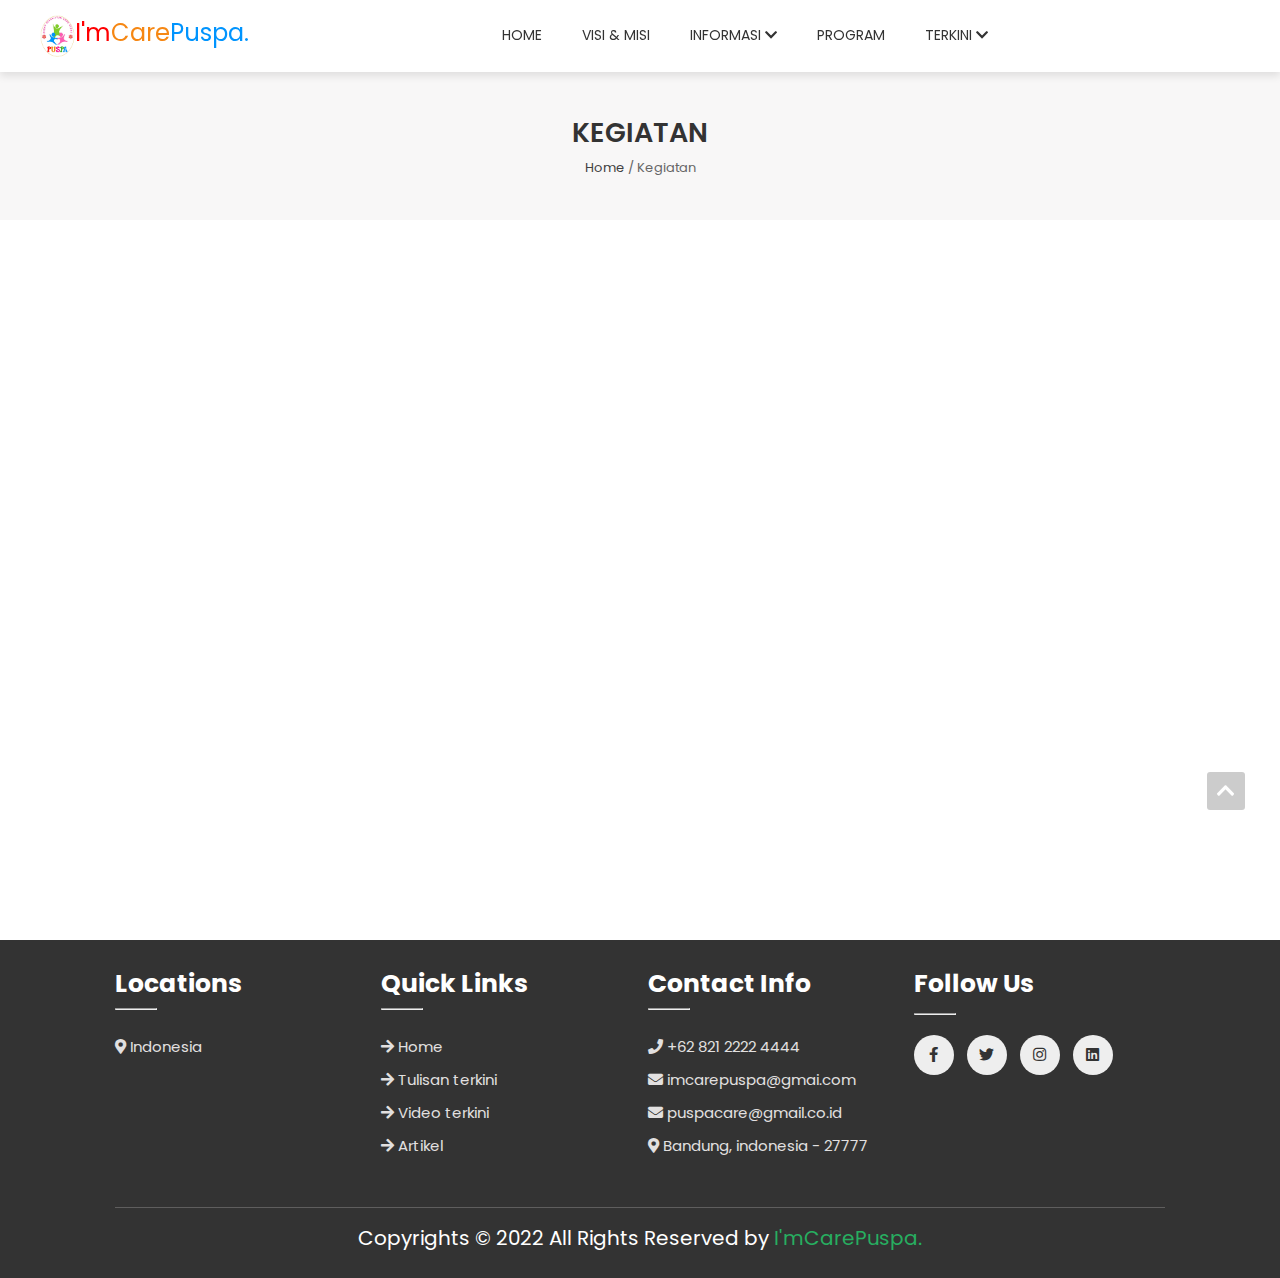
<file: kegiatan.html>
<!DOCTYPE html>
<html lang="en">

<head>
  <meta charset="UTF-8">
  <meta http-equiv="X-UA-Compatible" content="IE=edge">
  <meta name="viewport" content="width=device-width, initial-scale=1.0">
  <title>I'mCarePuspa.</title>


  <!-- link font awesome cdn -->
  <link rel="stylesheet" href="https://cdnjs.cloudflare.com/ajax/libs/font-awesome/5.15.4/css/all.min.css">

  <!-- link css -->
  <link rel="stylesheet" href="style.css">

</head>

<body>

  <!-- awal header -->

  <header>
    <div class="flex">

      <a href="index.html" class="logo"><img src="img/LOGO.png" alt=""><span class="i">I'm</span><span
          class="c">Care</span><span class="p">Puspa.</span></a>

      <nav class="navbar">
        <ul>
          <li><a href="index.html">HOME</a></li>
          <li><a href="visi-misi.html">VISI & MISI</a></li>
          <!-- <li><a href="kegiatan.html">KEGIATAN</a></li> -->
          <li><a href="#">INFORMASI <i class="fas fa-chevron-down"></i></a>
            <ul>
              <li><a href="informasi/penanganan-anak-sakit.html">Penanganan Anak Sakit</a></li>
              <li><a href="informasi/tumbuh-kembang-anak.html">Tumbuh Kembang Anak</a></li>
              <li><a href="informasi/parenting.html">Parenting</a></li>
              <li><a href="informasi/mother-care.html">Mother Care</a></li>
            </ul>
          </li>
          <li><a href="program.html">PROGRAM</a></li>
          <li><a href="#">TERKINI <i class="fas fa-chevron-down"></i></a>
            <ul>
              <li><a href="#tulisan">Tulisan Terkini</a></li>
              <li><a href="#video">Video Terkini</a></li>
              <li><a href="#artikel">Info Terkini</a></li>
            </ul>
          </li>
        </ul>
      </nav>

      <div class="icons">
        <i class="fas fa-bars" id="menu-bars"></i>
      </div>

    </div>
  </header>

  <!-- akhir header -->

  <!-- link -->

  <section class="page-title">
    <h3>KEGIATAN</h3>
    <p> <a href="index.html">Home</a> / Kegiatan</p>
  </section>

  <!-- akhir link -->

  <!-- kegiatan -->

  <div class="kegiatan">

  </div>

  <!-- akhir kegiatan -->

  <!-- footer -->

  <section class="footer">

    <div class="box-containers">

      <div class="kotak">
        <h3>Locations</h3>
        <hr class="hr">
        <a href="#"> <i class="fas fa-map-marker-alt"></i> Indonesia</a>
      </div>

      <div class="kotak">
        <h3>Quick Links</h3>
        <hr class="hr">
        <a href="index.html"> <i class="fas fa-arrow-right"></i> Home</a>
        <a href="index.html"> <i class="fas fa-arrow-right"></i> Tulisan terkini</a>
        <a href="index.html"> <i class="fas fa-arrow-right"></i> Video terkini</a>
        <a href="index.html"> <i class="fas fa-arrow-right"></i> Artikel</a>
      </div>

      <div class="kotak">
        <h3>Contact Info</h3>
        <hr class="hr">
        <a href="#"> <i class="fas fa-phone"></i> +62 821 2222 4444</a>
        <a href="#"> <i class="fas fa-envelope"></i> imcarepuspa@gmai.com</a>
        <a href="#"> <i class="fas fa-envelope"></i> puspacare@gmail.co.id</a>
        <a href="#"> <i class="fas fa-map-marker-alt"></i> Bandung, indonesia - 27777</a>
      </div>

      <div class="social-links">
        <h3>Follow Us</h3>
        <hr class="hr">
        <a href="#"> <i class="fab fa-facebook-f"></i></a>
        <a href="#"> <i class="fab fa-twitter"></i></a>
        <a href="#"> <i class="fab fa-instagram"></i></a>
        <a href="#"> <i class="fab fa-linkedin"></i></a>
      </div>

    </div>

    <div class="credit"> Copyrights © 2022 All Rights Reserved by <span>I'mCarePuspa.</span> </div>

  </section>

  <!-- akhir footer -->

  <!-- awal back to top -->

  <a class="gotopbtn" href="#"> <i class="fas fa-chevron-up"></i> </a>

  <!-- akhir back to top -->

  <!-- js -->
  <script src="script.js"></script>

</body>

</html>
</file>
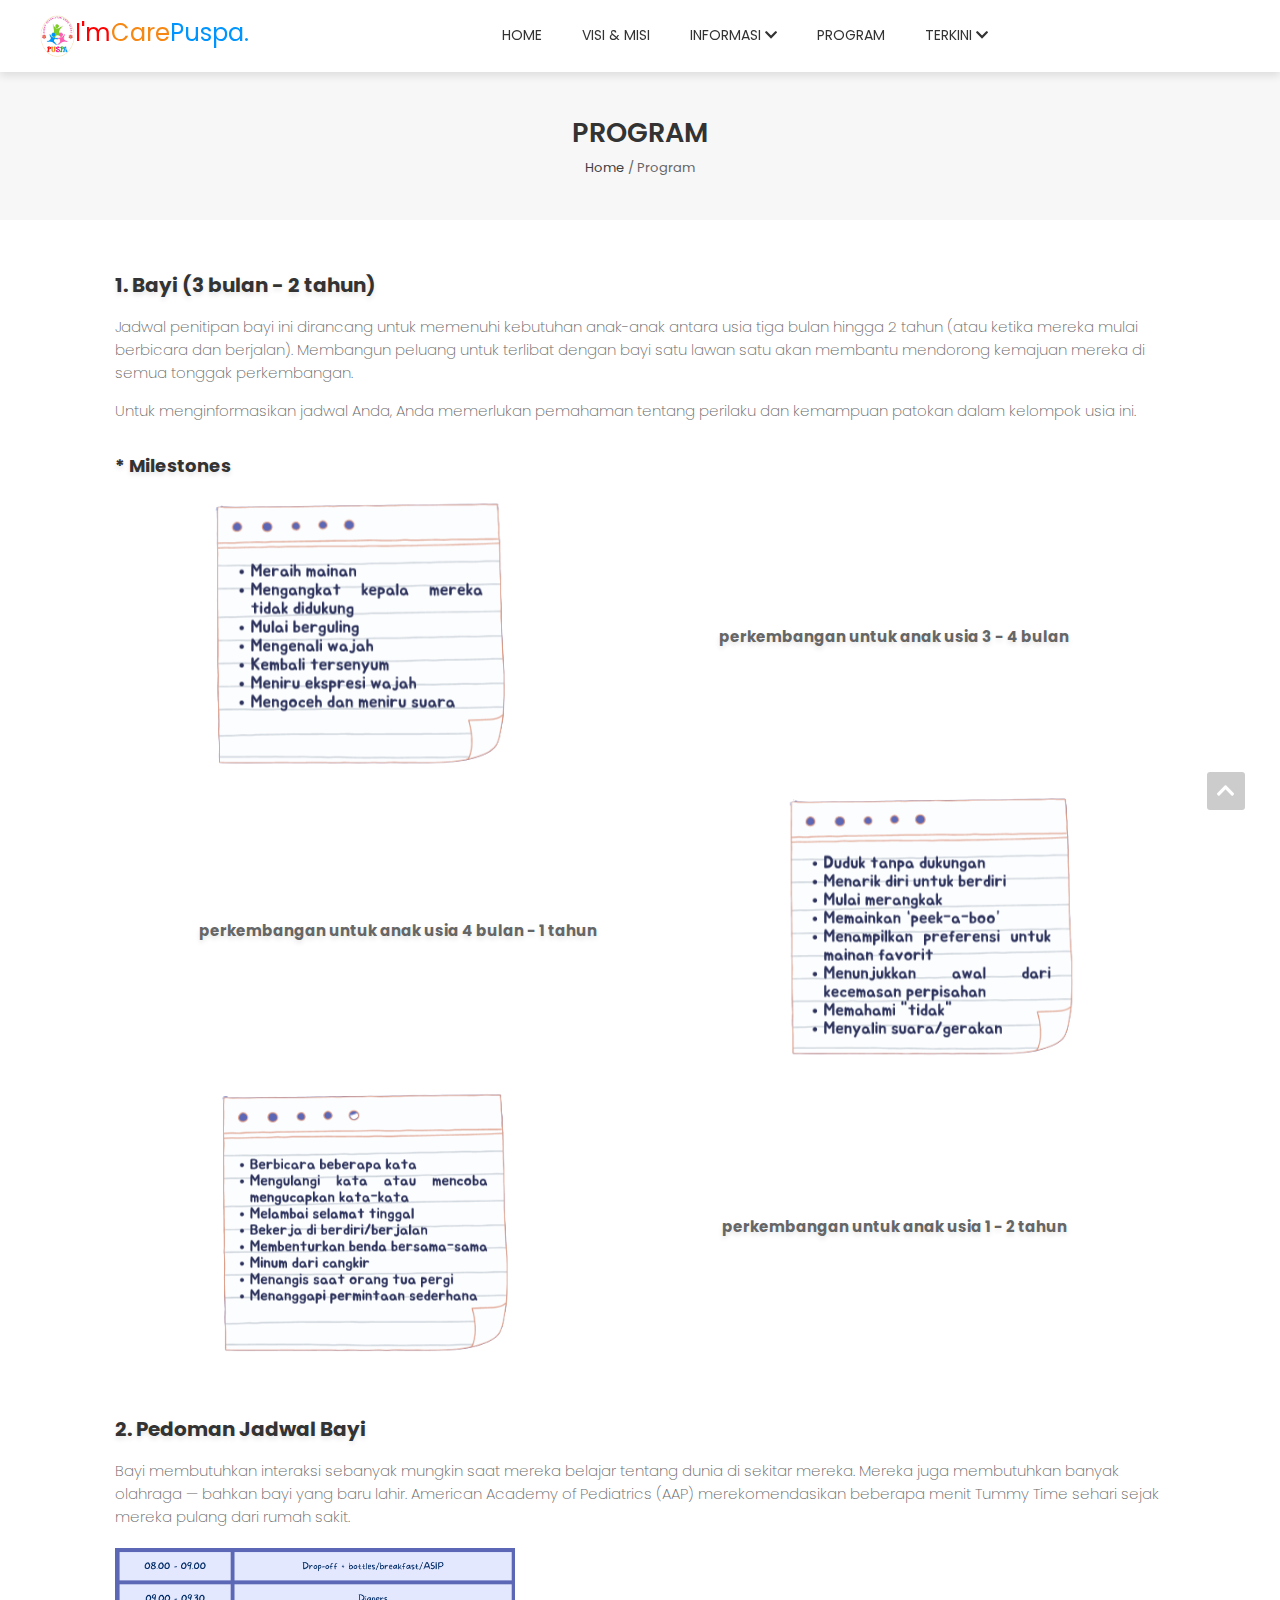
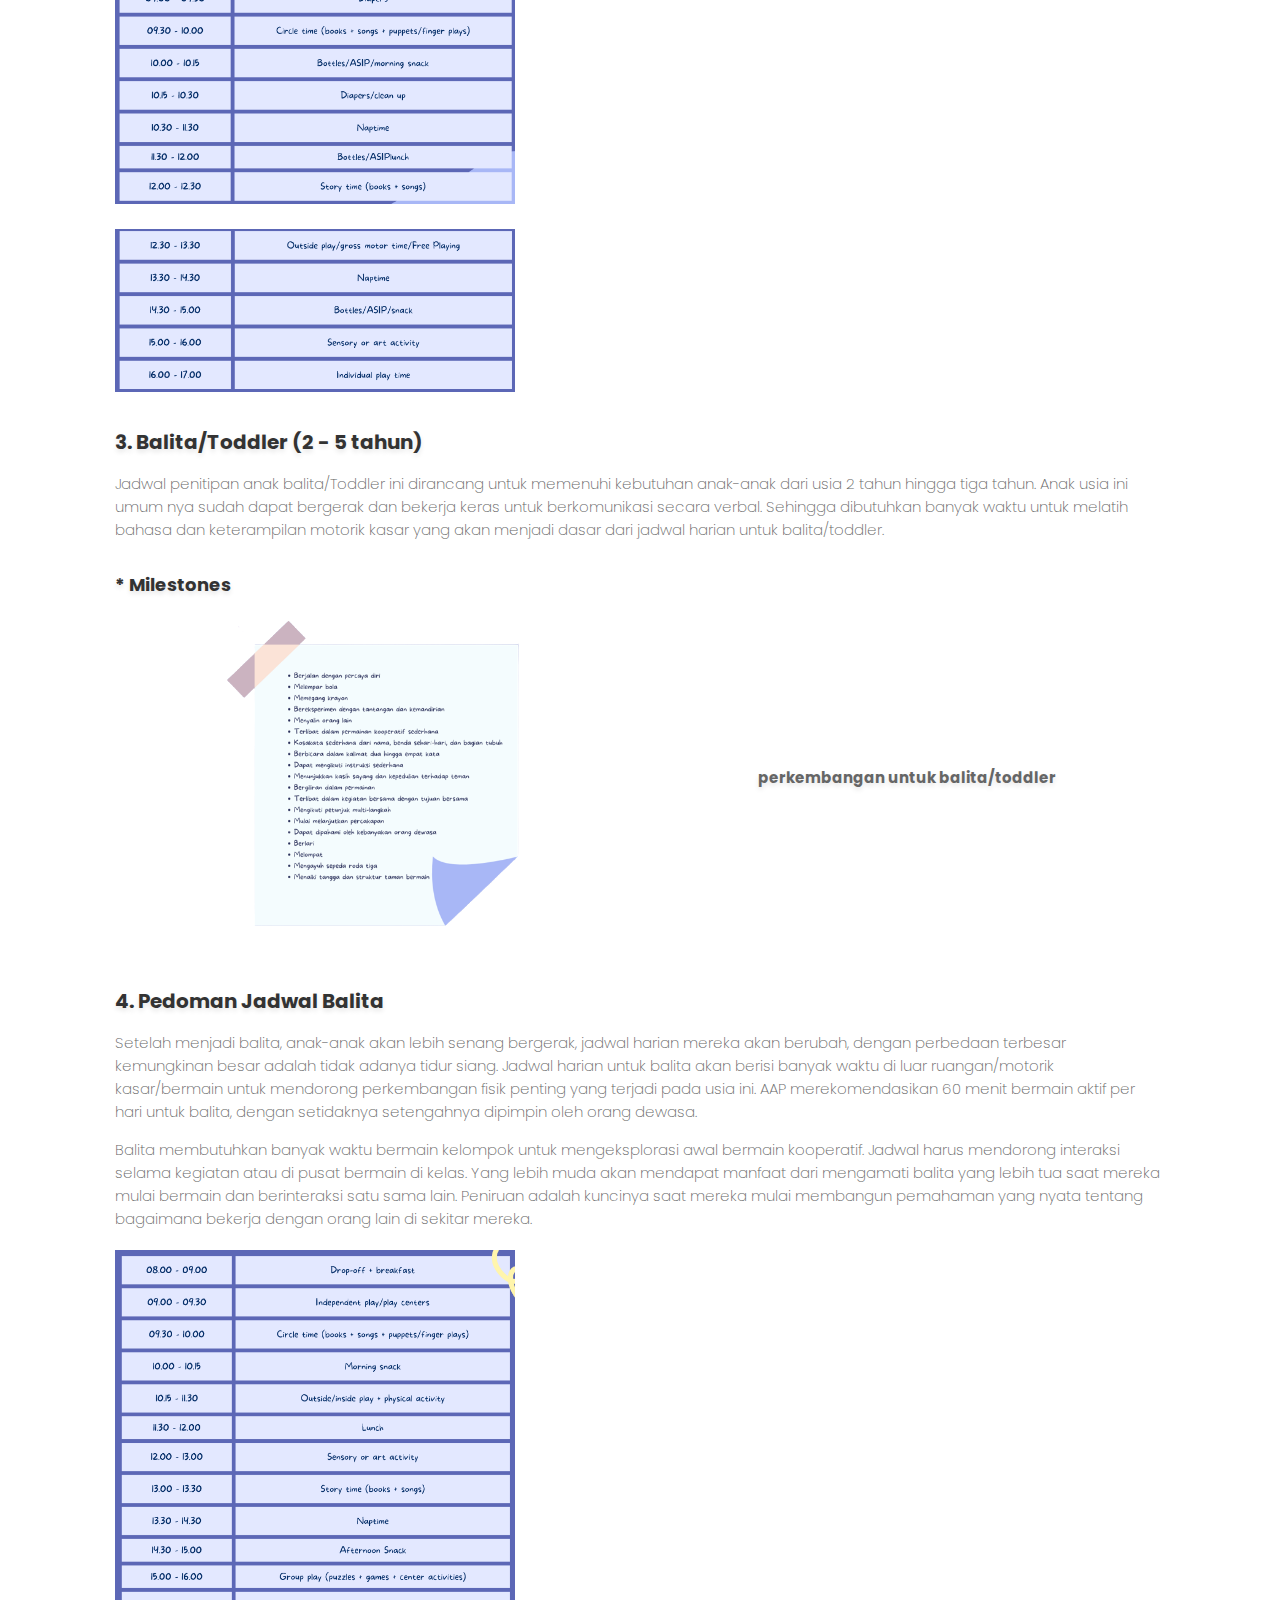
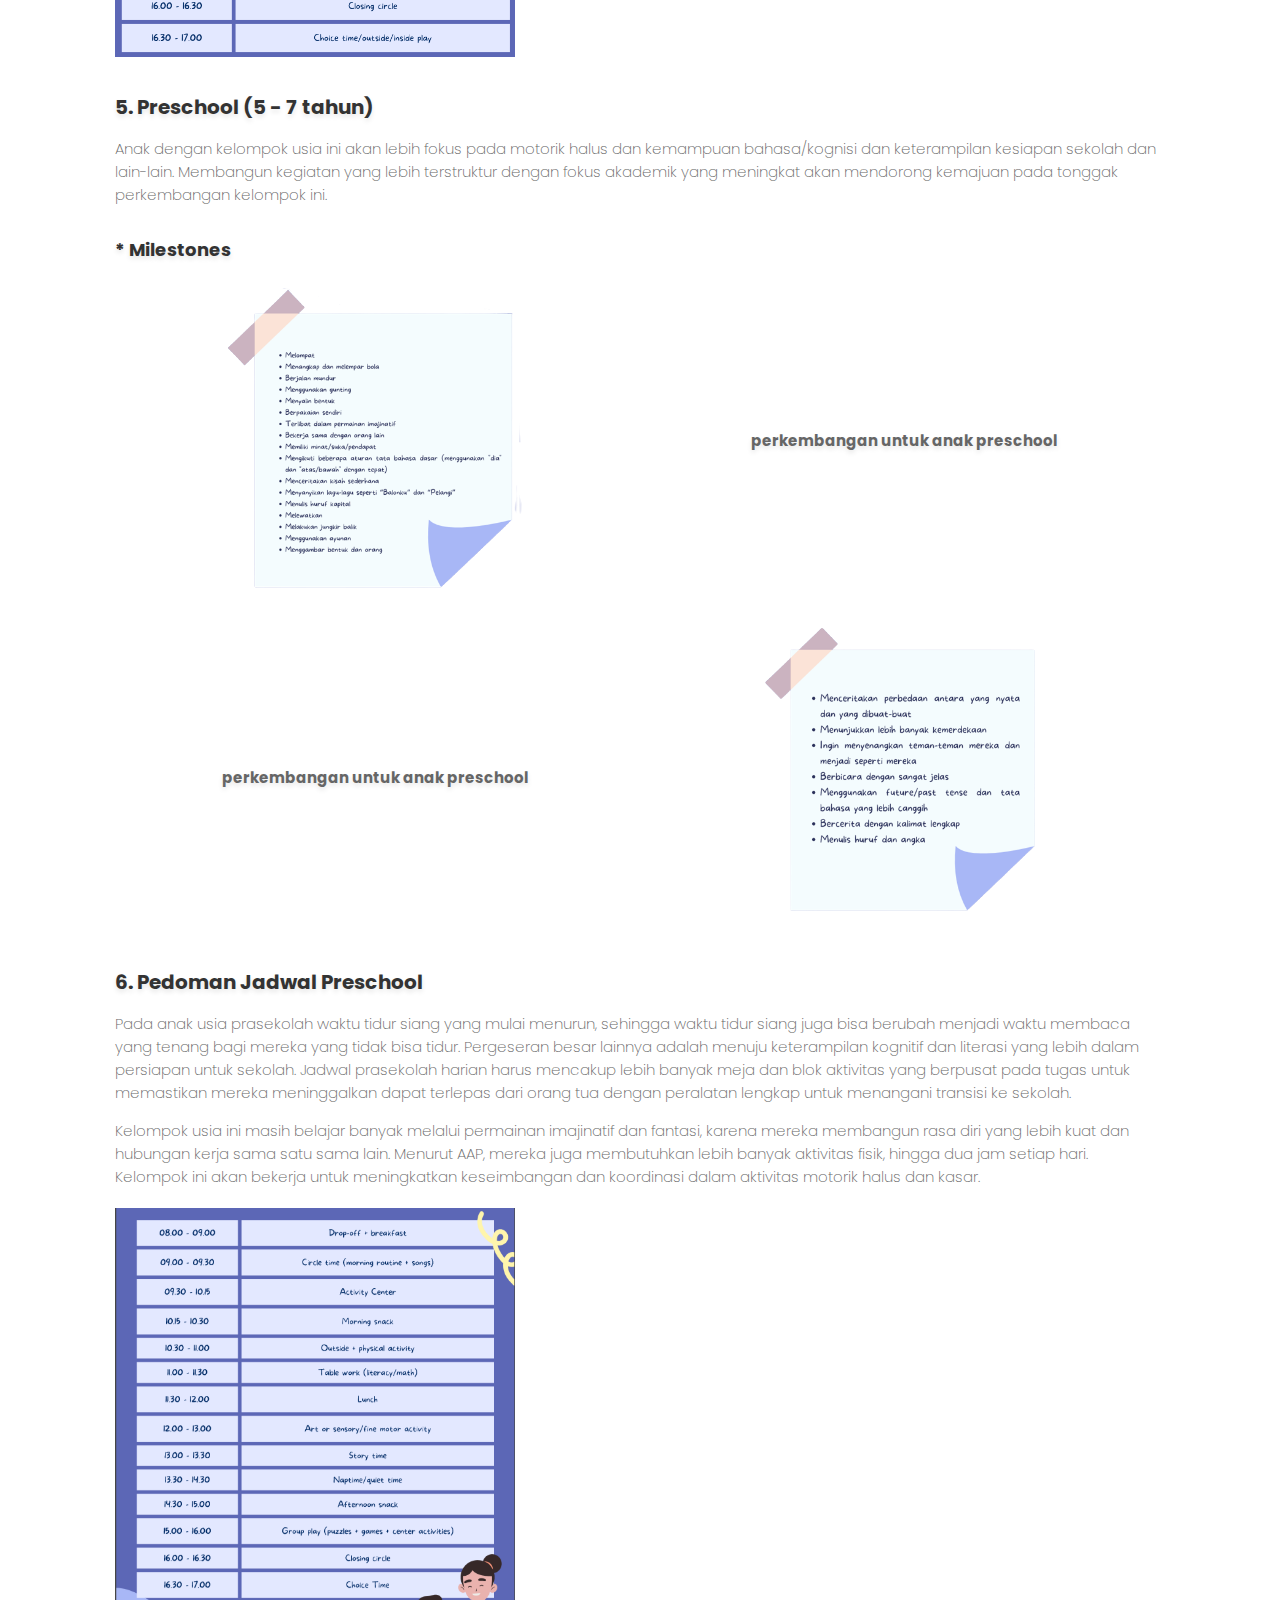
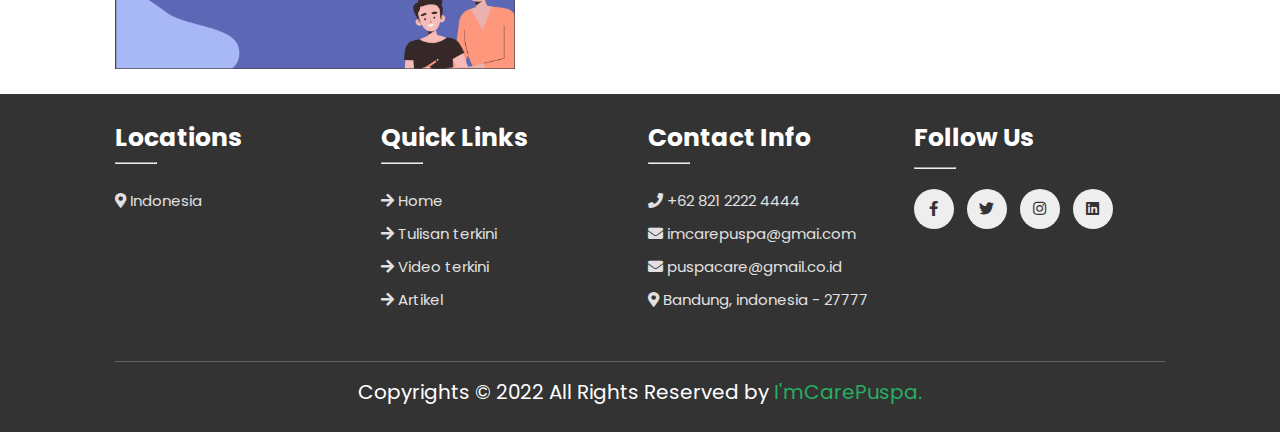
<file: program.html>
<!DOCTYPE html>
<html lang="en">

<head>
  <meta charset="UTF-8">
  <meta http-equiv="X-UA-Compatible" content="IE=edge">
  <meta name="viewport" content="width=device-width, initial-scale=1.0">
  <title>I'mCarePuspa.</title>


  <!-- link font awesome cdn -->
  <link rel="stylesheet" href="https://cdnjs.cloudflare.com/ajax/libs/font-awesome/5.15.4/css/all.min.css">

  <!-- link css -->
  <link rel="stylesheet" href="style.css">

</head>

<body>

  <!-- awal header -->

  <header>
    <div class="flex">

      <a href="index.html" class="logo"><img src="img/LOGO.png" alt=""><span class="i">I'm</span><span
          class="c">Care</span><span class="p">Puspa.</span></a>

      <nav class="navbar">
        <ul>
          <li><a href="index.html">HOME</a></li>
          <li><a href="visi-misi.html">VISI & MISI</a></li>
          <!-- <li><a href="kegiatan.html">KEGIATAN</a></li> -->
          <li><a href="#">INFORMASI <i class="fas fa-chevron-down"></i></a>
            <ul>
              <li><a href="informasi/penanganan-anak-sakit.html">Penanganan Anak Sakit</a></li>
              <li><a href="informasi/tumbuh-kembang-anak.html">Tumbuh Kembang Anak</a></li>
              <li><a href="informasi/parenting.html">Parenting</a></li>
              <li><a href="informasi/mother-care.html">Mother Care</a></li>
            </ul>
          </li>
          <li><a href="program.html">PROGRAM</a></li>
          <li><a href="#">TERKINI <i class="fas fa-chevron-down"></i></a>
            <ul>
              <li><a href="#tulisan">Tulisan Terkini</a></li>
              <li><a href="#video">Video Terkini</a></li>
              <li><a href="#artikel">Info Terkini</a></li>
            </ul>
          </li>
        </ul>
      </nav>

      <div class="icons">
        <i class="fas fa-bars" id="menu-bars"></i>
      </div>

    </div>
  </header>

  <!-- akhir header -->

  <!-- link -->

  <section class="page-title">
    <h3>PROGRAM</h3>
    <p> <a href="index.html">Home</a> / Program</p>
  </section>

  <!-- akhir link -->

  <!-- program -->
  <section class="program">

    <div class="isi">
      <h3>1. Bayi (3 bulan - 2 tahun)</h3>
      <p>Jadwal penitipan bayi ini dirancang untuk memenuhi kebutuhan anak-anak antara usia tiga bulan hingga 2 tahun
        (atau ketika mereka mulai berbicara dan berjalan). Membangun peluang untuk terlibat dengan bayi satu lawan satu
        akan membantu mendorong kemajuan mereka di semua tonggak perkembangan.</p>
      <p>Untuk menginformasikan jadwal Anda, Anda memerlukan pemahaman tentang perilaku dan kemampuan patokan dalam
        kelompok usia ini.</p>
    </div>

    <h4>* Milestones</h4>

    <div class="miles">
      <div class="image">
        <img src="img/milestones/1.png" alt="">
      </div>

      <div class="content">
        <h3>perkembangan untuk anak usia 3 - 4 bulan</h3>
      </div>
    </div>

    <div class="miles">
      <div class="content">
        <h3>perkembangan untuk anak usia 4 bulan - 1 tahun</h3>
      </div>

      <div class="image">
        <img src="img/milestones/2.png" alt="">
      </div>
    </div>

    <div class="miles">
      <div class="image">
        <img src="img/milestones/3.png" alt="">
      </div>

      <div class="content">
        <h3>perkembangan untuk anak usia 1 - 2 tahun</h3>
      </div>
    </div>

    <div class="isi">
      <h3>2. Pedoman Jadwal Bayi</h3>
      <p>Bayi membutuhkan interaksi sebanyak mungkin saat mereka belajar tentang dunia di sekitar mereka. Mereka juga
        membutuhkan banyak olahraga — bahkan bayi yang baru lahir. American Academy of Pediatrics (AAP) merekomendasikan
        beberapa menit Tummy Time sehari sejak mereka pulang dari rumah sakit.</p>

      <div class="jadwal">
        <img src="img/jadwal/1.png" alt="">
      </div>
      <div class="jadwal">
        <img src="img/jadwal/2.png" alt="">
      </div>
    </div>

    <div class="isi">
      <h3>3. Balita/Toddler (2 - 5 tahun)</h3>
      <p>Jadwal penitipan anak balita/Toddler ini dirancang untuk memenuhi kebutuhan anak-anak dari usia 2 tahun hingga
        tiga tahun. Anak usia ini umum nya sudah dapat bergerak dan bekerja keras untuk berkomunikasi secara verbal.
        Sehingga dibutuhkan banyak waktu untuk melatih bahasa dan keterampilan motorik kasar yang akan menjadi dasar
        dari jadwal harian untuk balita/toddler.</p>
    </div>


    <h4>* Milestones</h4>

    <div class="miles">
      <div class="image">
        <img src="img/milestones/4.png" alt="">
      </div>

      <div class="content">
        <h3>perkembangan untuk balita/toddler</h3>
      </div>
    </div>

    <div class="isi">
      <h3>4. Pedoman Jadwal Balita</h3>
      <p>Setelah menjadi balita, anak-anak akan lebih senang bergerak, jadwal harian mereka akan berubah, dengan
        perbedaan terbesar kemungkinan besar adalah tidak adanya tidur siang. Jadwal harian untuk balita akan berisi
        banyak waktu di luar ruangan/motorik kasar/bermain untuk mendorong perkembangan fisik penting yang terjadi pada
        usia ini. AAP merekomendasikan 60 menit bermain aktif per hari untuk balita, dengan setidaknya setengahnya
        dipimpin oleh orang dewasa.</p>
      <p>Balita membutuhkan banyak waktu bermain kelompok untuk mengeksplorasi awal bermain kooperatif. Jadwal harus
        mendorong interaksi selama kegiatan atau di pusat bermain di kelas. Yang lebih muda akan mendapat manfaat dari
        mengamati balita yang lebih tua saat mereka mulai bermain dan berinteraksi satu sama lain. Peniruan adalah
        kuncinya saat mereka mulai membangun pemahaman yang nyata tentang bagaimana bekerja dengan orang lain di sekitar
        mereka.</p>

      <div class="jadwal">
        <img src="img/jadwal/3.png" alt="">
      </div>
    </div>

    <div class="isi">
      <h3>5. Preschool (5 - 7 tahun)</h3>
      <p>Anak dengan kelompok usia ini akan lebih fokus pada motorik halus dan kemampuan bahasa/kognisi dan keterampilan
        kesiapan sekolah dan lain-lain. Membangun kegiatan yang lebih terstruktur dengan fokus akademik yang meningkat
        akan mendorong kemajuan pada tonggak perkembangan kelompok ini.</p>
    </div>

    <h4>* Milestones</h4>

    <div class="miles">
      <div class="image">
        <img src="img/milestones/5.png" alt="">
      </div>

      <div class="content">
        <h3>perkembangan untuk anak preschool</h3>
      </div>
    </div>

    <div class="miles">
      <div class="content">
        <h3>perkembangan untuk anak preschool</h3>
      </div>

      <div class="image">
        <img src="img/milestones/6.png" alt="">
      </div>
    </div>

    <div class="isi">
      <h3>6. Pedoman Jadwal Preschool</h3>
      <p>Pada anak usia prasekolah waktu tidur siang yang mulai menurun, sehingga waktu tidur siang juga bisa berubah
        menjadi waktu membaca yang tenang bagi mereka yang tidak bisa tidur. Pergeseran besar lainnya adalah menuju
        keterampilan kognitif dan literasi yang lebih dalam persiapan untuk sekolah. Jadwal prasekolah harian harus
        mencakup lebih banyak meja dan blok aktivitas yang berpusat pada tugas untuk memastikan mereka meninggalkan
        dapat terlepas dari orang tua dengan peralatan lengkap untuk menangani transisi ke sekolah.</p>
      <p>Kelompok usia ini masih belajar banyak melalui permainan imajinatif dan fantasi, karena mereka membangun rasa
        diri yang lebih kuat dan hubungan kerja sama satu sama lain. Menurut AAP, mereka juga membutuhkan lebih banyak
        aktivitas fisik, hingga dua jam setiap hari. Kelompok ini akan bekerja untuk meningkatkan keseimbangan dan
        koordinasi dalam aktivitas motorik halus dan kasar.</p>
      <div class="jadwal">
        <img src="img/jadwal/4.png" alt="">
      </div>
    </div>


  </section>

  <!-- akhir program -->



  <!-- footer -->

  <section class="footer">

    <div class="box-containers">

      <div class="kotak">
        <h3>Locations</h3>
        <hr class="hr">
        <a href="#"> <i class="fas fa-map-marker-alt"></i> Indonesia</a>
      </div>

      <div class="kotak">
        <h3>Quick Links</h3>
        <hr class="hr">
        <a href="index.html"> <i class="fas fa-arrow-right"></i> Home</a>
        <a href="index.html"> <i class="fas fa-arrow-right"></i> Tulisan terkini</a>
        <a href="index.html"> <i class="fas fa-arrow-right"></i> Video terkini</a>
        <a href="index.html"> <i class="fas fa-arrow-right"></i> Artikel</a>
      </div>

      <div class="kotak">
        <h3>Contact Info</h3>
        <hr class="hr">
        <a href="#"> <i class="fas fa-phone"></i> +62 821 2222 4444</a>
        <a href="#"> <i class="fas fa-envelope"></i> imcarepuspa@gmai.com</a>
        <a href="#"> <i class="fas fa-envelope"></i> puspacare@gmail.co.id</a>
        <a href="#"> <i class="fas fa-map-marker-alt"></i> Bandung, indonesia - 27777</a>
      </div>

      <div class="social-links">
        <h3>Follow Us</h3>
        <hr class="hr">
        <a href="#"> <i class="fab fa-facebook-f"></i></a>
        <a href="#"> <i class="fab fa-twitter"></i></a>
        <a href="#"> <i class="fab fa-instagram"></i></a>
        <a href="#"> <i class="fab fa-linkedin"></i></a>
      </div>

    </div>

    <div class="credit"> Copyrights © 2022 All Rights Reserved by <span>I'mCarePuspa.</span> </div>

  </section>

  <!-- akhir footer -->

  <!-- awal back to top -->

  <a class="gotopbtn" href="#"> <i class="fas fa-chevron-up"></i> </a>

  <!-- akhir back to top -->

  <!-- js -->
  <script src="script.js"></script>

</body>

</html>
</file>
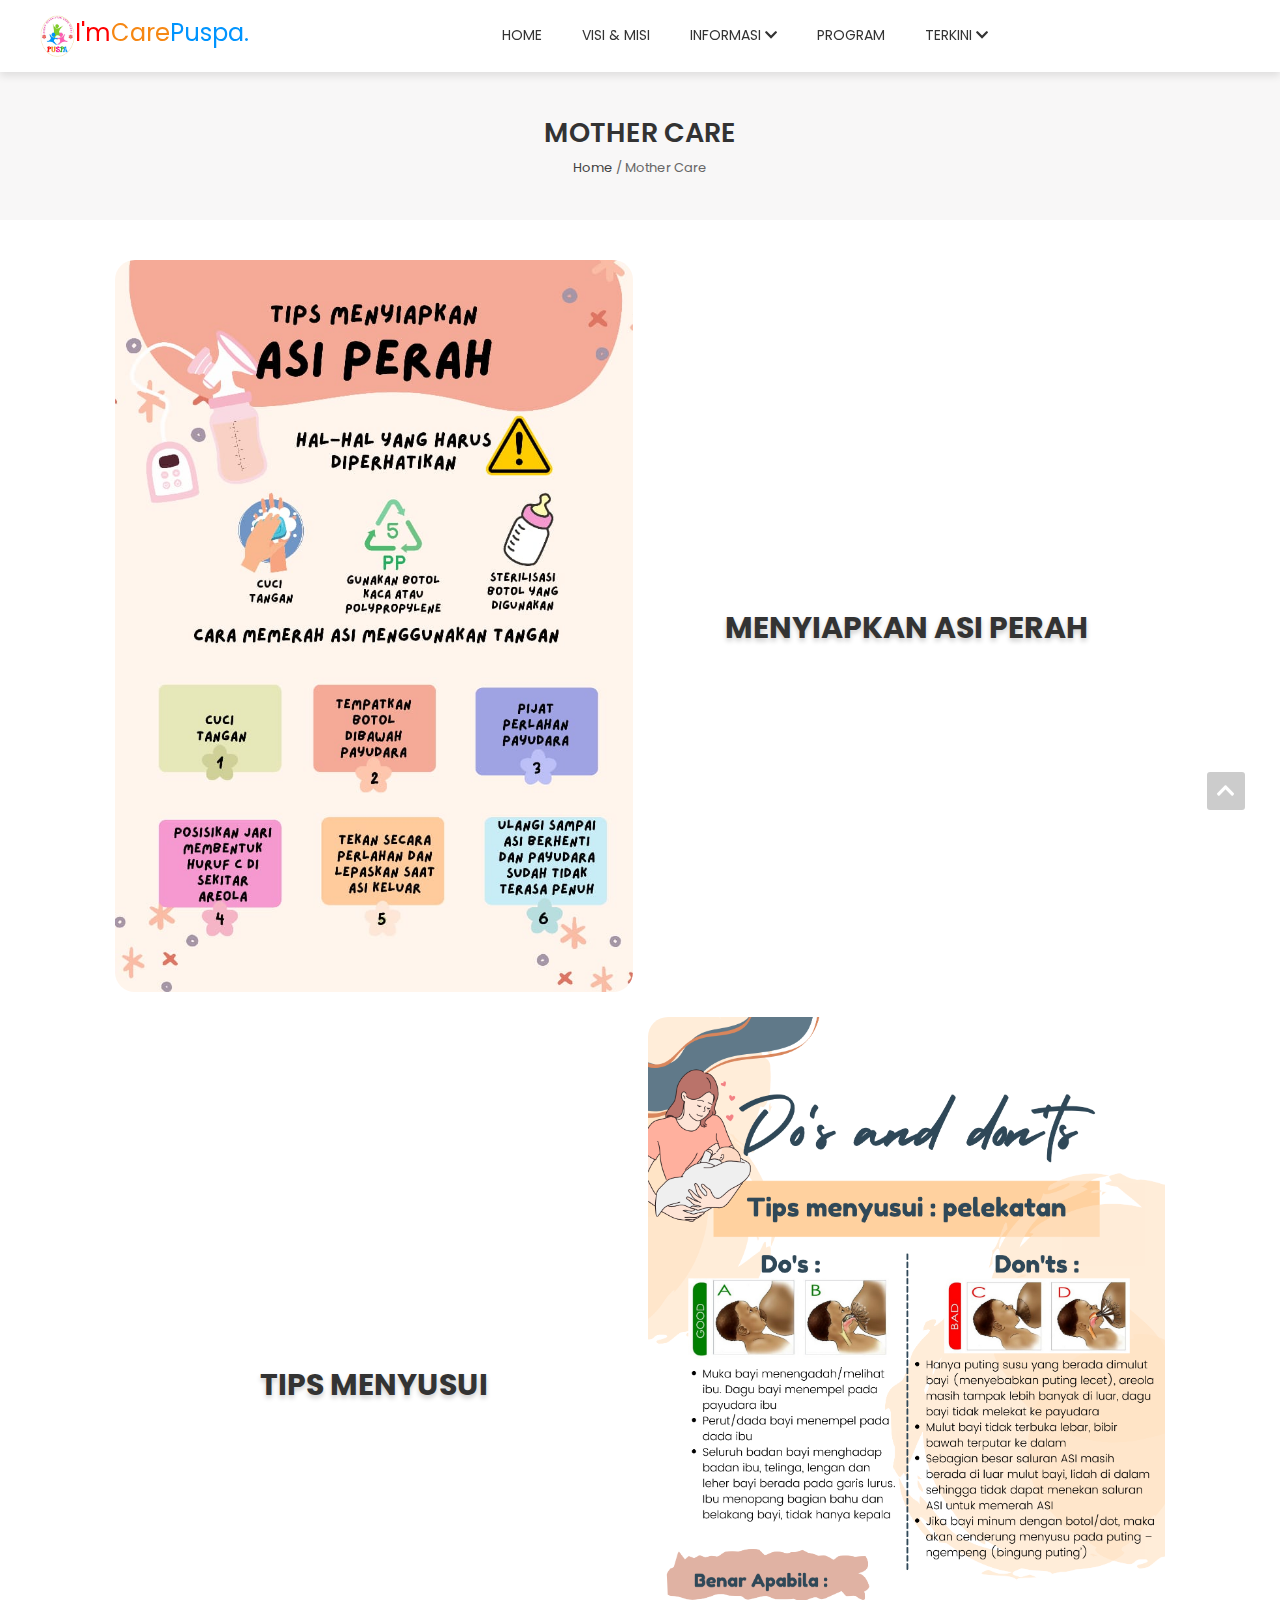
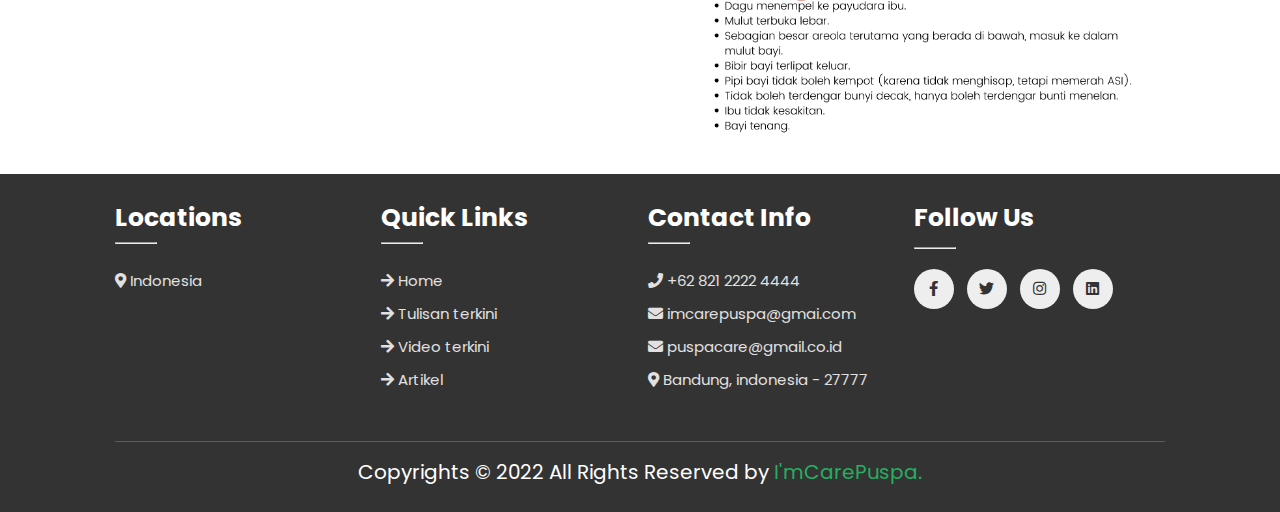
<file: informasi/mother-care.html>
<!DOCTYPE html>
<html lang="en">

<head>
  <meta charset="UTF-8">
  <meta http-equiv="X-UA-Compatible" content="IE=edge">
  <meta name="viewport" content="width=device-width, initial-scale=1.0">
  <title>I'm Care Puspa.</title>


  <!-- link font awesome cdn -->
  <link rel="stylesheet" href="https://cdnjs.cloudflare.com/ajax/libs/font-awesome/5.15.4/css/all.min.css">

  <!-- link css -->
  <link rel="stylesheet" href="../style.css">

</head>

<body>

  <!-- awal header -->

  <header>
    <div class="flex">

      <a href="../index.html" class="logo"><img src="../img/LOGO.png" alt=""><span class="i">I'm</span><span
          class="c">Care</span><span class="p">Puspa.</span></a>

      <nav class="navbar">
        <ul>
          <li><a href="../index.html">HOME</a></li>
          <li><a href="../visi-misi.html">VISI & MISI</a></li>
          <!-- <li><a href="../kegiatan.html">KEGIATAN</a></li> -->
          <li><a href="#">INFORMASI <i class="fas fa-chevron-down"></i></a>
            <ul>
              <li><a href="penanganan-anak-sakit.html">Penanganan Anak Sakit</a></li>
              <li><a href="tumbuh-kembang-anak.html">Tumbuh Kembang Anak</a></li>
              <li><a href="parenting.html">Parenting</a></li>
              <li><a href="mother-care.html">Mother Care</a></li>
            </ul>
          </li>
          <li><a href="../program.html">PROGRAM</a></li>
          <li><a href="#">TERKINI <i class="fas fa-chevron-down"></i></a>
            <ul>
              <li><a href="#tulisan">Tulisan Terkini</a></li>
              <li><a href="#video">Video Terkini</a></li>
              <li><a href="#artikel">Info Terkini</a></li>
            </ul>
          </li>
        </ul>
      </nav>

      <div class="icons">
        <i class="fas fa-bars" id="menu-bars"></i>
      </div>

    </div>
  </header>

  <!-- akhir header -->

  <!-- link -->

  <section class="page-title">
    <h3>MOTHER CARE</h3>
    <p> <a href="../index.html">Home</a> / Mother Care</p>
  </section>

  <!-- akhir link -->

  <!-- informasi -->

  <section class="info">

    <div class="flex">
      <div class="image">
        <img src="../img/poster/Mother Care/Menyiapkan Asi Perah.jpeg" alt="">
      </div>

      <div class="content">
        <h3>Menyiapkan Asi Perah</h3>
      </div>
    </div>

    <div class="flex">
      <div class="content">
        <h3>Tips Menyusui</h3>
      </div>

      <div class="image">
        <img src="../img/poster/Mother Care/Tips menyusui.png" alt="">
      </div>
    </div>

  </section>

  <!-- akhir informasi -->



  <!-- footer -->

  <section class="footer">

    <div class="box-containers">

      <div class="kotak">
        <h3>Locations</h3>
        <hr class="hr">
        <a href="#"> <i class="fas fa-map-marker-alt"></i> Indonesia</a>
      </div>

      <div class="kotak">
        <h3>Quick Links</h3>
        <hr class="hr">
        <a href="../index.html"> <i class="fas fa-arrow-right"></i> Home</a>
        <a href="../index.html"> <i class="fas fa-arrow-right"></i> Tulisan terkini</a>
        <a href="../index.html"> <i class="fas fa-arrow-right"></i> Video terkini</a>
        <a href="../index.html"> <i class="fas fa-arrow-right"></i> Artikel</a>
      </div>

      <div class="kotak">
        <h3>Contact Info</h3>
        <hr class="hr">
        <a href="#"> <i class="fas fa-phone"></i> +62 821 2222 4444</a>
        <a href="#"> <i class="fas fa-envelope"></i> imcarepuspa@gmai.com</a>
        <a href="#"> <i class="fas fa-envelope"></i> puspacare@gmail.co.id</a>
        <a href="#"> <i class="fas fa-map-marker-alt"></i> Bandung, indonesia - 27777</a>
      </div>

      <div class="social-links">
        <h3>Follow Us</h3>
        <hr class="hr">
        <a href="#"> <i class="fab fa-facebook-f"></i></a>
        <a href="#"> <i class="fab fa-twitter"></i></a>
        <a href="#"> <i class="fab fa-instagram"></i></a>
        <a href="#"> <i class="fab fa-linkedin"></i></a>
      </div>

    </div>

    <div class="credit"> Copyrights © 2022 All Rights Reserved by <span>I'mCarePuspa.</span> </div>

  </section>

  <!-- akhir footer -->

  <!-- awal back to top -->

  <a class="gotopbtn" href="#"> <i class="fas fa-chevron-up"></i> </a>

  <!-- akhir back to top -->

  <!-- js -->
  <script src="../script.js"></script>

</body>

</html>
</file>
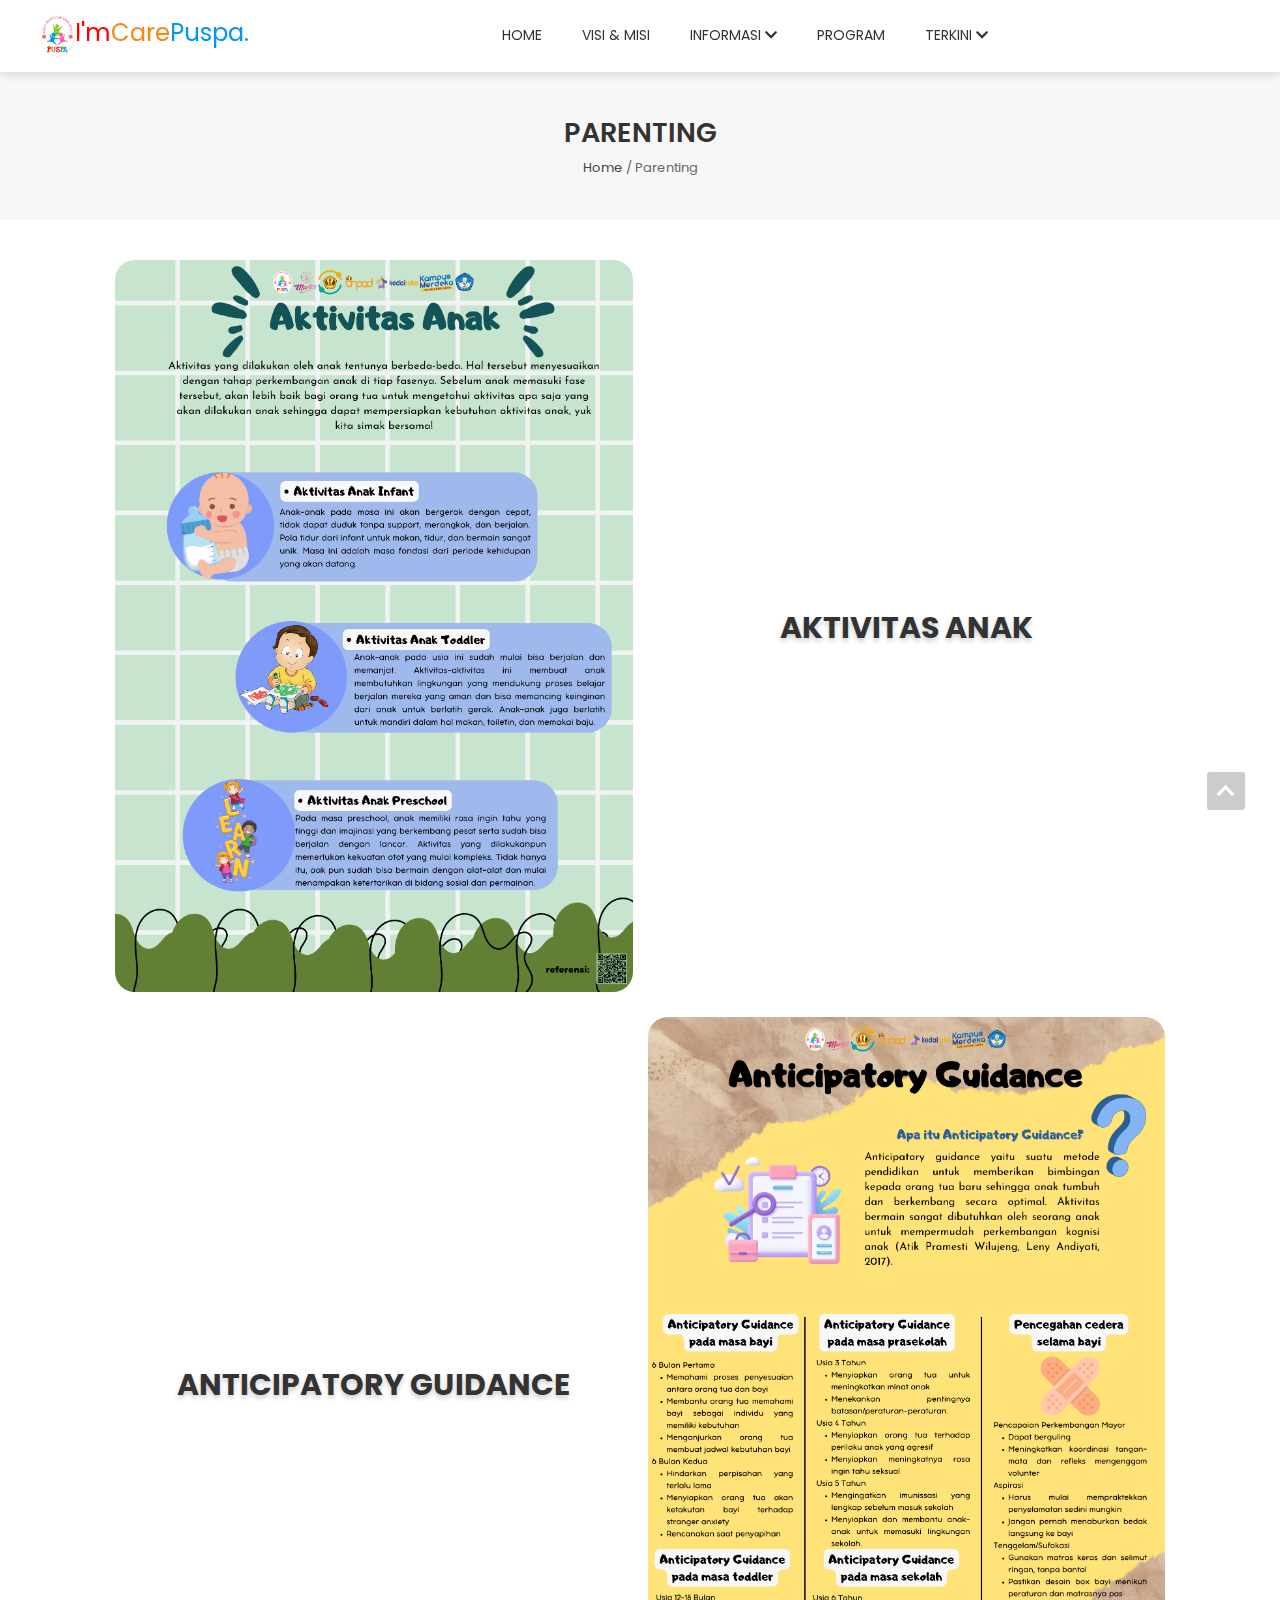
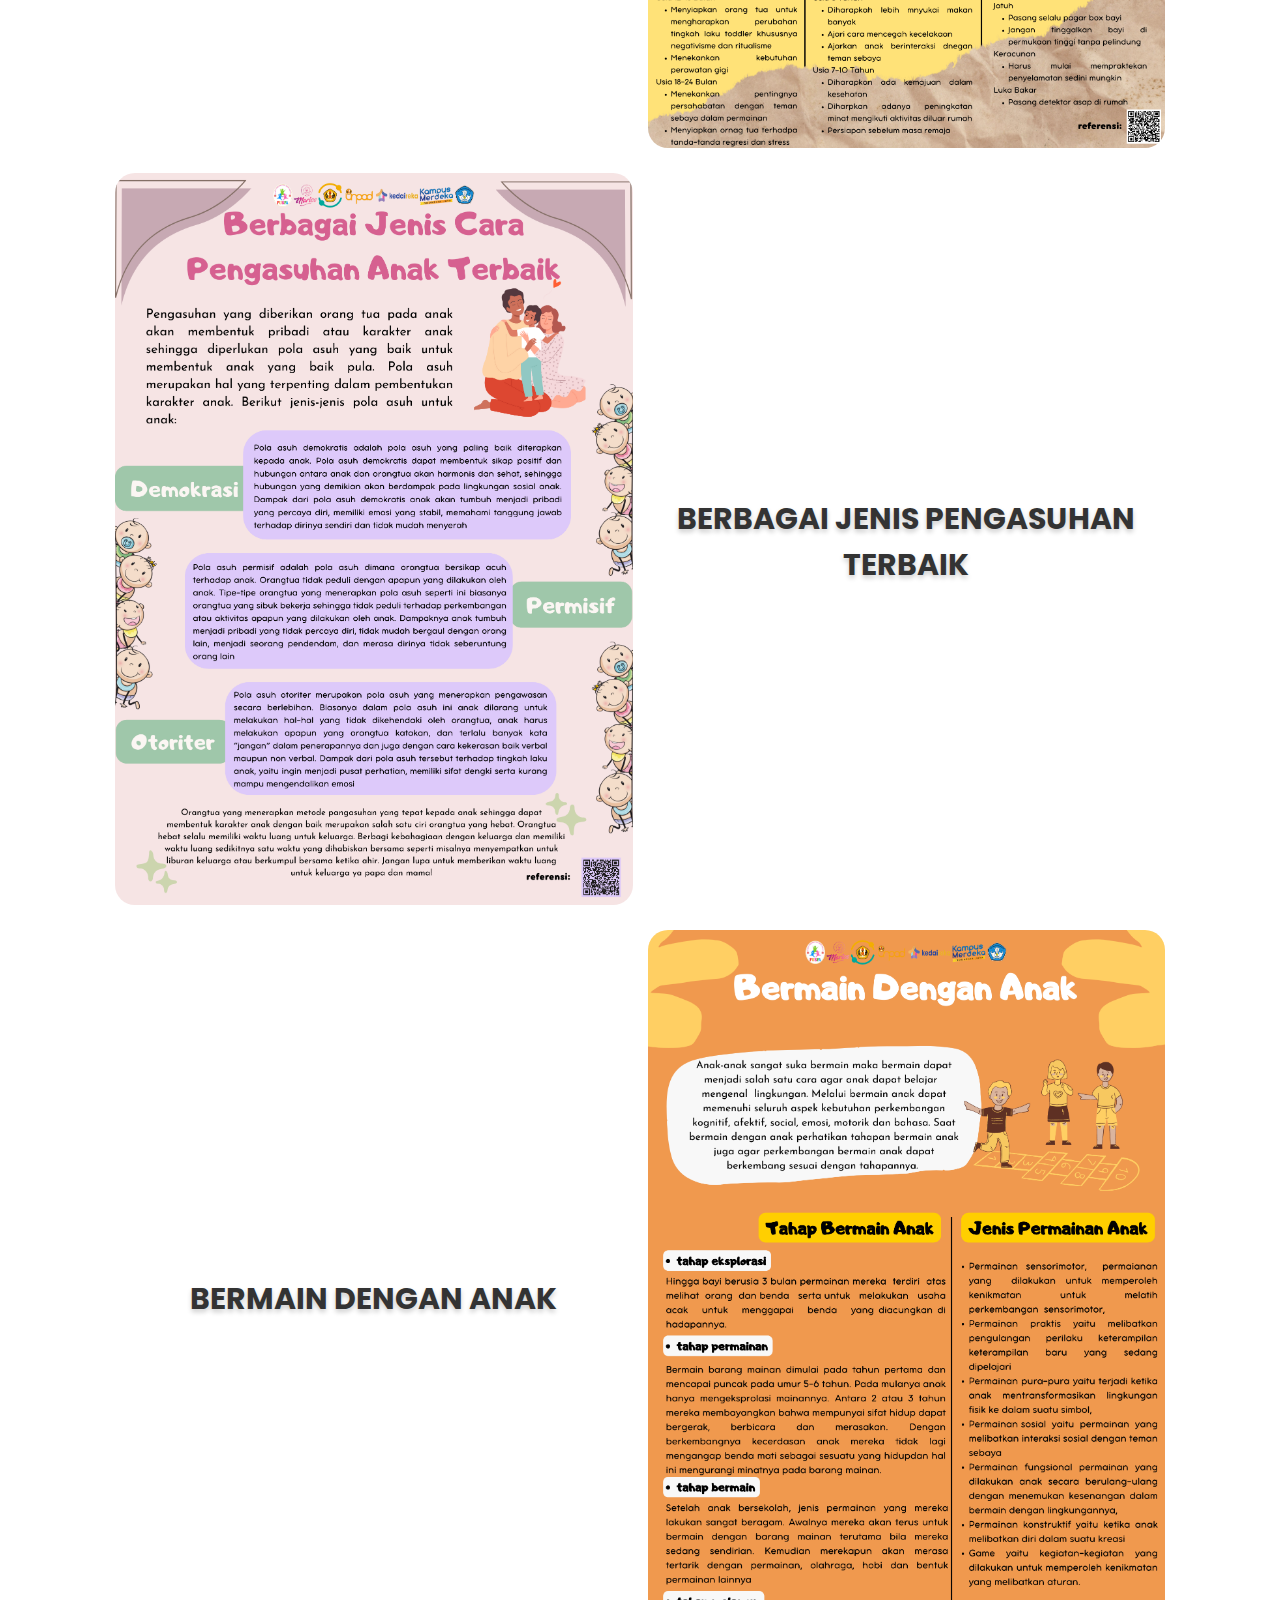
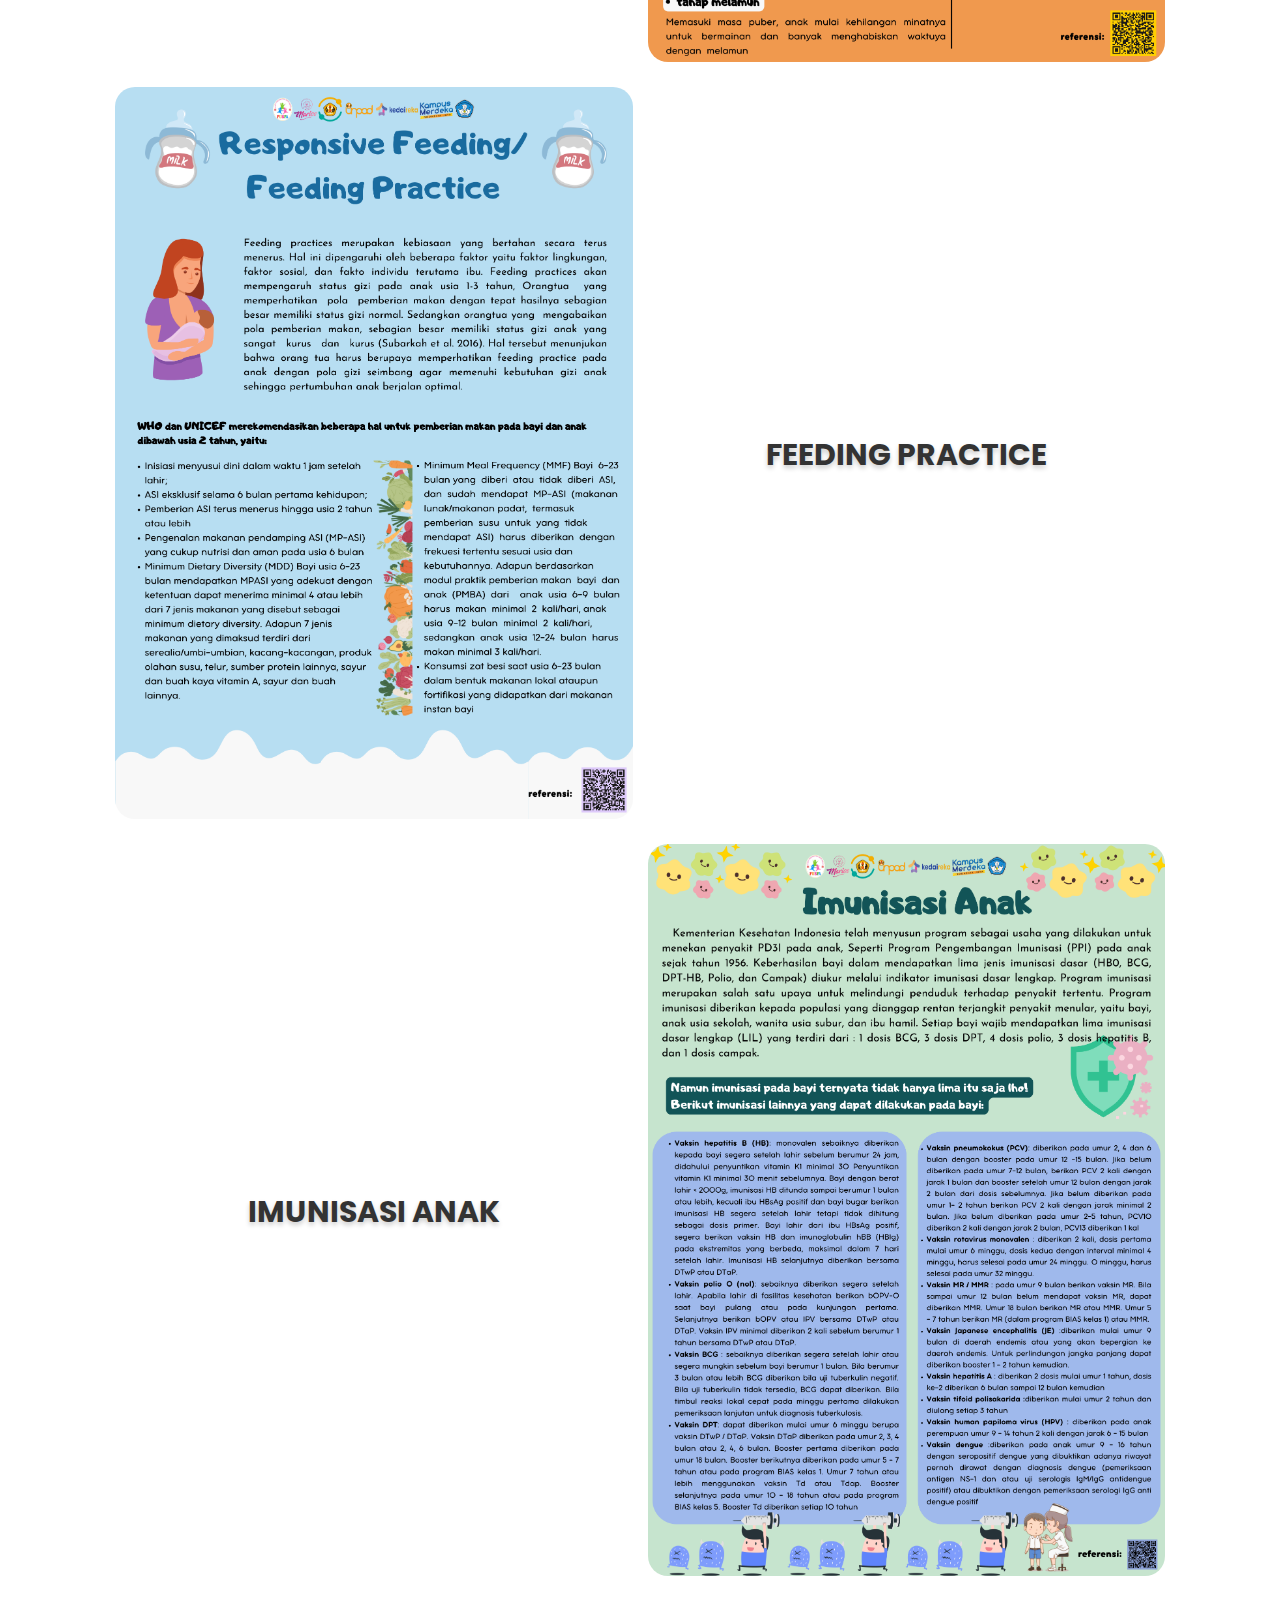
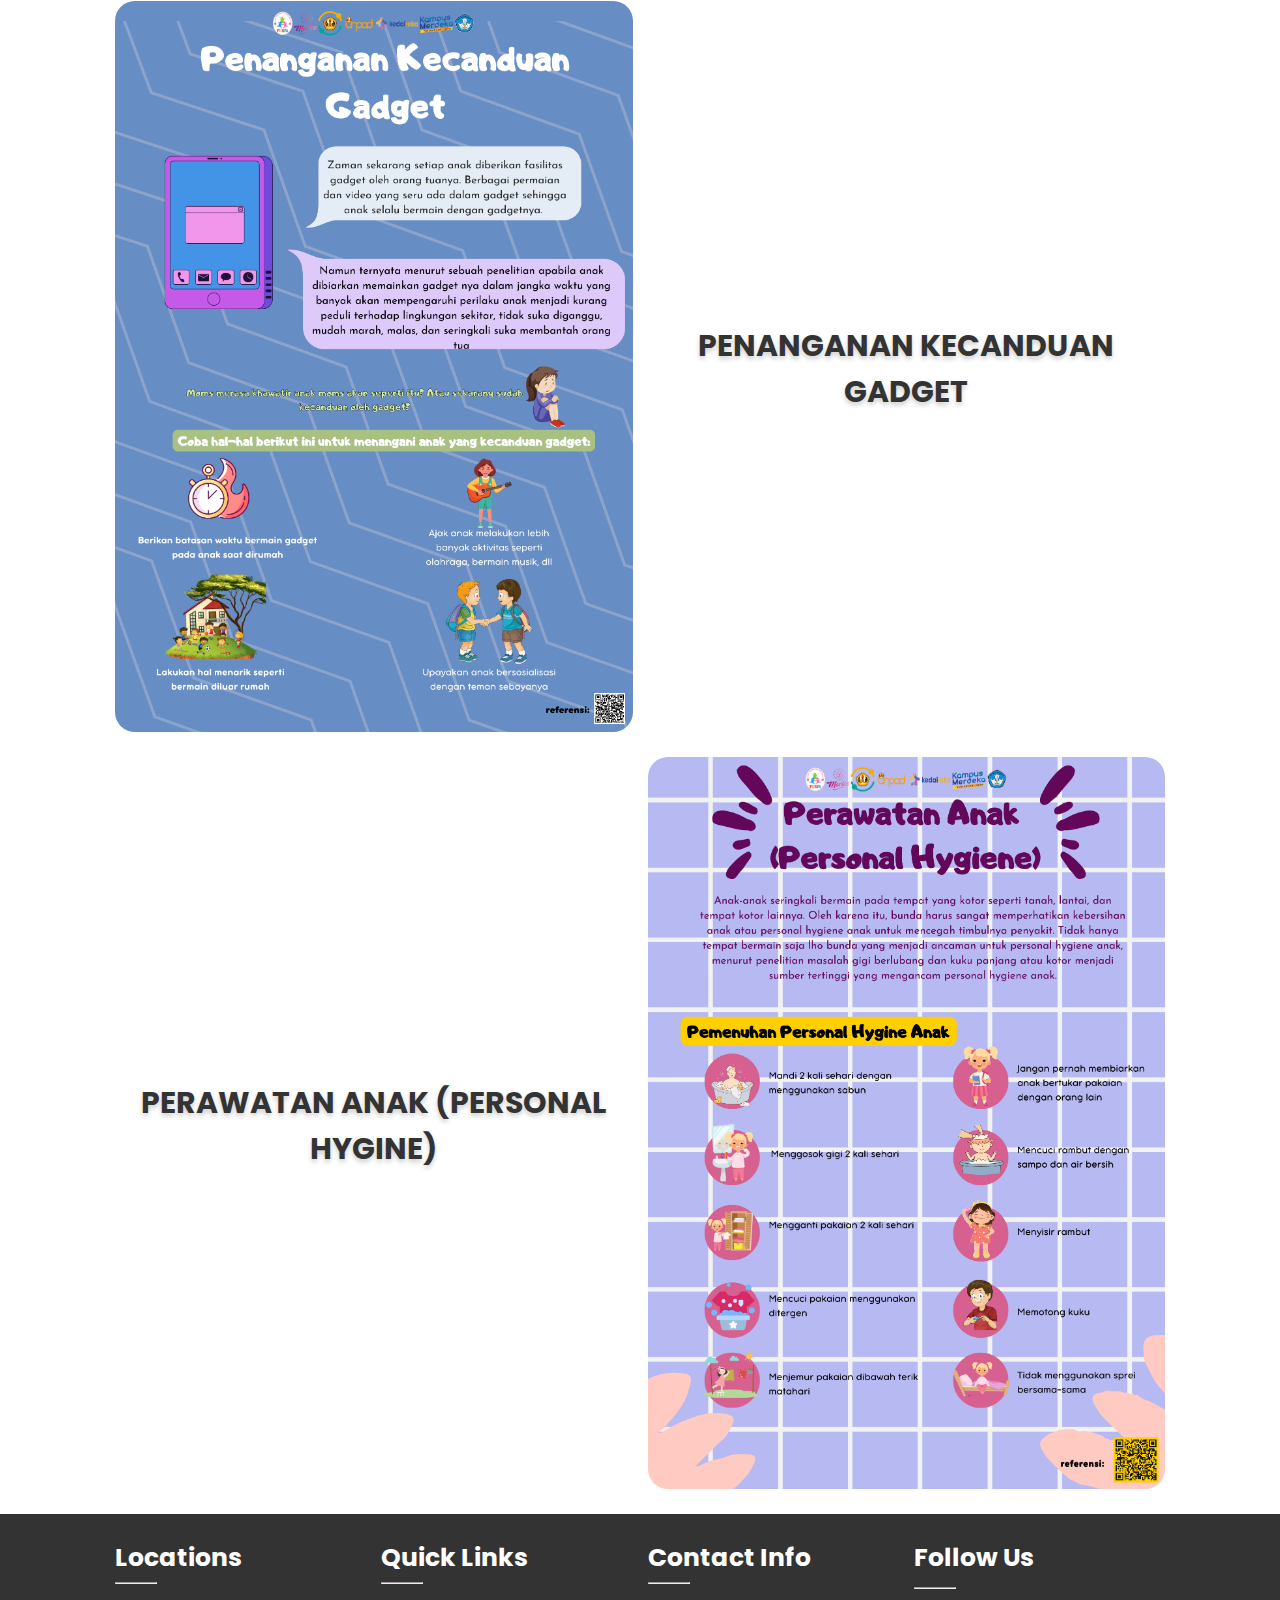
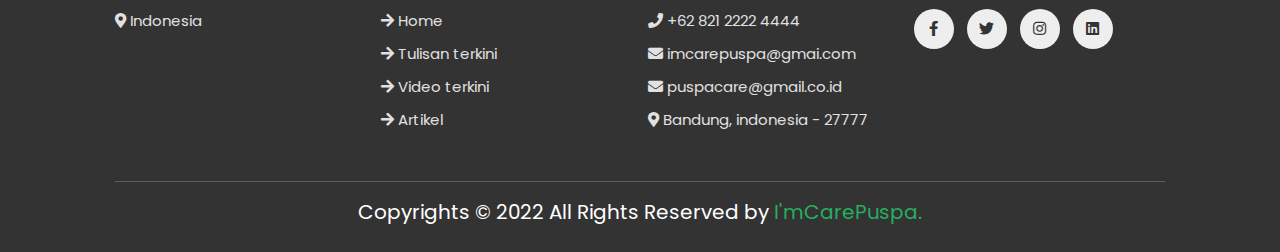
<file: informasi/parenting.html>
<!DOCTYPE html>
<html lang="en">

<head>
  <meta charset="UTF-8">
  <meta http-equiv="X-UA-Compatible" content="IE=edge">
  <meta name="viewport" content="width=device-width, initial-scale=1.0">
  <title>I'm Care Puspa.</title>


  <!-- link font awesome cdn -->
  <link rel="stylesheet" href="https://cdnjs.cloudflare.com/ajax/libs/font-awesome/5.15.4/css/all.min.css">

  <!-- link css -->
  <link rel="stylesheet" href="../style.css">

</head>

<body>

  <!-- awal header -->

  <header>
    <div class="flex">

      <a href="../index.html" class="logo"><img src="../img/LOGO.png" alt=""><span class="i">I'm</span><span
          class="c">Care</span><span class="p">Puspa.</span></a>

      <nav class="navbar">
        <ul>
          <li><a href="../index.html">HOME</a></li>
          <li><a href="../visi-misi.html">VISI & MISI</a></li>
          <!-- <li><a href="../kegiatan.html">KEGIATAN</a></li> -->
          <li><a href="#">INFORMASI <i class="fas fa-chevron-down"></i></a>
            <ul>
              <li><a href="penanganan-anak-sakit.html">Penanganan Anak Sakit</a></li>
              <li><a href="tumbuh-kembang-anak.html">Tumbuh Kembang Anak</a></li>
              <li><a href="parenting.html">Parenting</a></li>
              <li><a href="mother-care.html">Mother Care</a></li>
            </ul>
          </li>
          <li><a href="../program.html">PROGRAM</a></li>
          <li><a href="#">TERKINI <i class="fas fa-chevron-down"></i></a>
            <ul>
              <li><a href="#tulisan">Tulisan Terkini</a></li>
              <li><a href="#video">Video Terkini</a></li>
              <li><a href="#artikel">Info Terkini</a></li>
            </ul>
          </li>
        </ul>
      </nav>

      <div class="icons">
        <i class="fas fa-bars" id="menu-bars"></i>
      </div>

    </div>
  </header>

  <!-- akhir header -->

  <!-- link -->

  <section class="page-title">
    <h3>PARENTING</h3>
    <p> <a href="../index.html">Home</a> / Parenting</p>
  </section>

  <!-- akhir link -->

  <!-- informasi -->

  <section class="info">

    <div class="flex">
      <div class="image">
        <img src="../img/poster/Parenting/Aktivitas Anak .png" alt="">
      </div>

      <div class="content">
        <h3>Aktivitas Anak</h3>
      </div>
    </div>

    <div class="flex">
      <div class="content">
        <h3>Anticipatory Guidance</h3>
      </div>

      <div class="image">
        <img src="../img/poster/Parenting/Anticipatory Guidance.png" alt="">
      </div>
    </div>

    <div class="flex">
      <div class="image">
        <img src="../img/poster/Parenting/Berbagai jenis Pengasuhan Terbaik.png" alt="">
      </div>

      <div class="content">
        <h3>Berbagai jenis Pengasuhan Terbaik</h3>
      </div>
    </div>

    <div class="flex">
      <div class="content">
        <h3>Bermain dengan Anak</h3>
      </div>

      <div class="image">
        <img src="../img/poster/Parenting/Bermain dengan Anak.png" alt="">
      </div>
    </div>


    <div class="flex">
      <div class="image">
        <img src="../img/poster/Parenting/Feeding Practice.png" alt="">
      </div>

      <div class="content">
        <h3>Feeding Practice</h3>
      </div>
    </div>

    <div class="flex">
      <div class="content">
        <h3>Imunisasi Anak</h3>
      </div>

      <div class="image">
        <img src="../img/poster/Parenting/Imunisasi Anak .png" alt="">
      </div>
    </div>

    <div class="flex">
      <div class="image">
        <img src="../img/poster/Parenting/Penanganan Kecanduan Gadget .png" alt="">
      </div>

      <div class="content">
        <h3>Penanganan Kecanduan Gadget</h3>
      </div>
    </div>

    <div class="flex">
      <div class="content">
        <h3>Perawatan anak (Personal Hygine)</h3>
      </div>

      <div class="image">
        <img src="../img/poster/Parenting/Perawatan anak (Personal Hygine).png" alt="">
      </div>
    </div>

  </section>

  <!-- akhir informasi -->



  <!-- footer -->

  <section class="footer">

    <div class="box-containers">

      <div class="kotak">
        <h3>Locations</h3>
        <hr class="hr">
        <a href="#"> <i class="fas fa-map-marker-alt"></i> Indonesia</a>
      </div>

      <div class="kotak">
        <h3>Quick Links</h3>
        <hr class="hr">
        <a href="../index.html"> <i class="fas fa-arrow-right"></i> Home</a>
        <a href="../index.html"> <i class="fas fa-arrow-right"></i> Tulisan terkini</a>
        <a href="../index.html"> <i class="fas fa-arrow-right"></i> Video terkini</a>
        <a href="../index.html"> <i class="fas fa-arrow-right"></i> Artikel</a>
      </div>

      <div class="kotak">
        <h3>Contact Info</h3>
        <hr class="hr">
        <a href="#"> <i class="fas fa-phone"></i> +62 821 2222 4444</a>
        <a href="#"> <i class="fas fa-envelope"></i> imcarepuspa@gmai.com</a>
        <a href="#"> <i class="fas fa-envelope"></i> puspacare@gmail.co.id</a>
        <a href="#"> <i class="fas fa-map-marker-alt"></i> Bandung, indonesia - 27777</a>
      </div>

      <div class="social-links">
        <h3>Follow Us</h3>
        <hr class="hr">
        <a href="#"> <i class="fab fa-facebook-f"></i></a>
        <a href="#"> <i class="fab fa-twitter"></i></a>
        <a href="#"> <i class="fab fa-instagram"></i></a>
        <a href="#"> <i class="fab fa-linkedin"></i></a>
      </div>

    </div>

    <div class="credit"> Copyrights © 2022 All Rights Reserved by <span>I'mCarePuspa.</span> </div>

  </section>

  <!-- akhir footer -->

  <!-- awal back to top -->

  <a class="gotopbtn" href="#"> <i class="fas fa-chevron-up"></i> </a>

  <!-- akhir back to top -->

  <!-- js -->
  <script src="../script.js"></script>

</body>

</html>
</file>
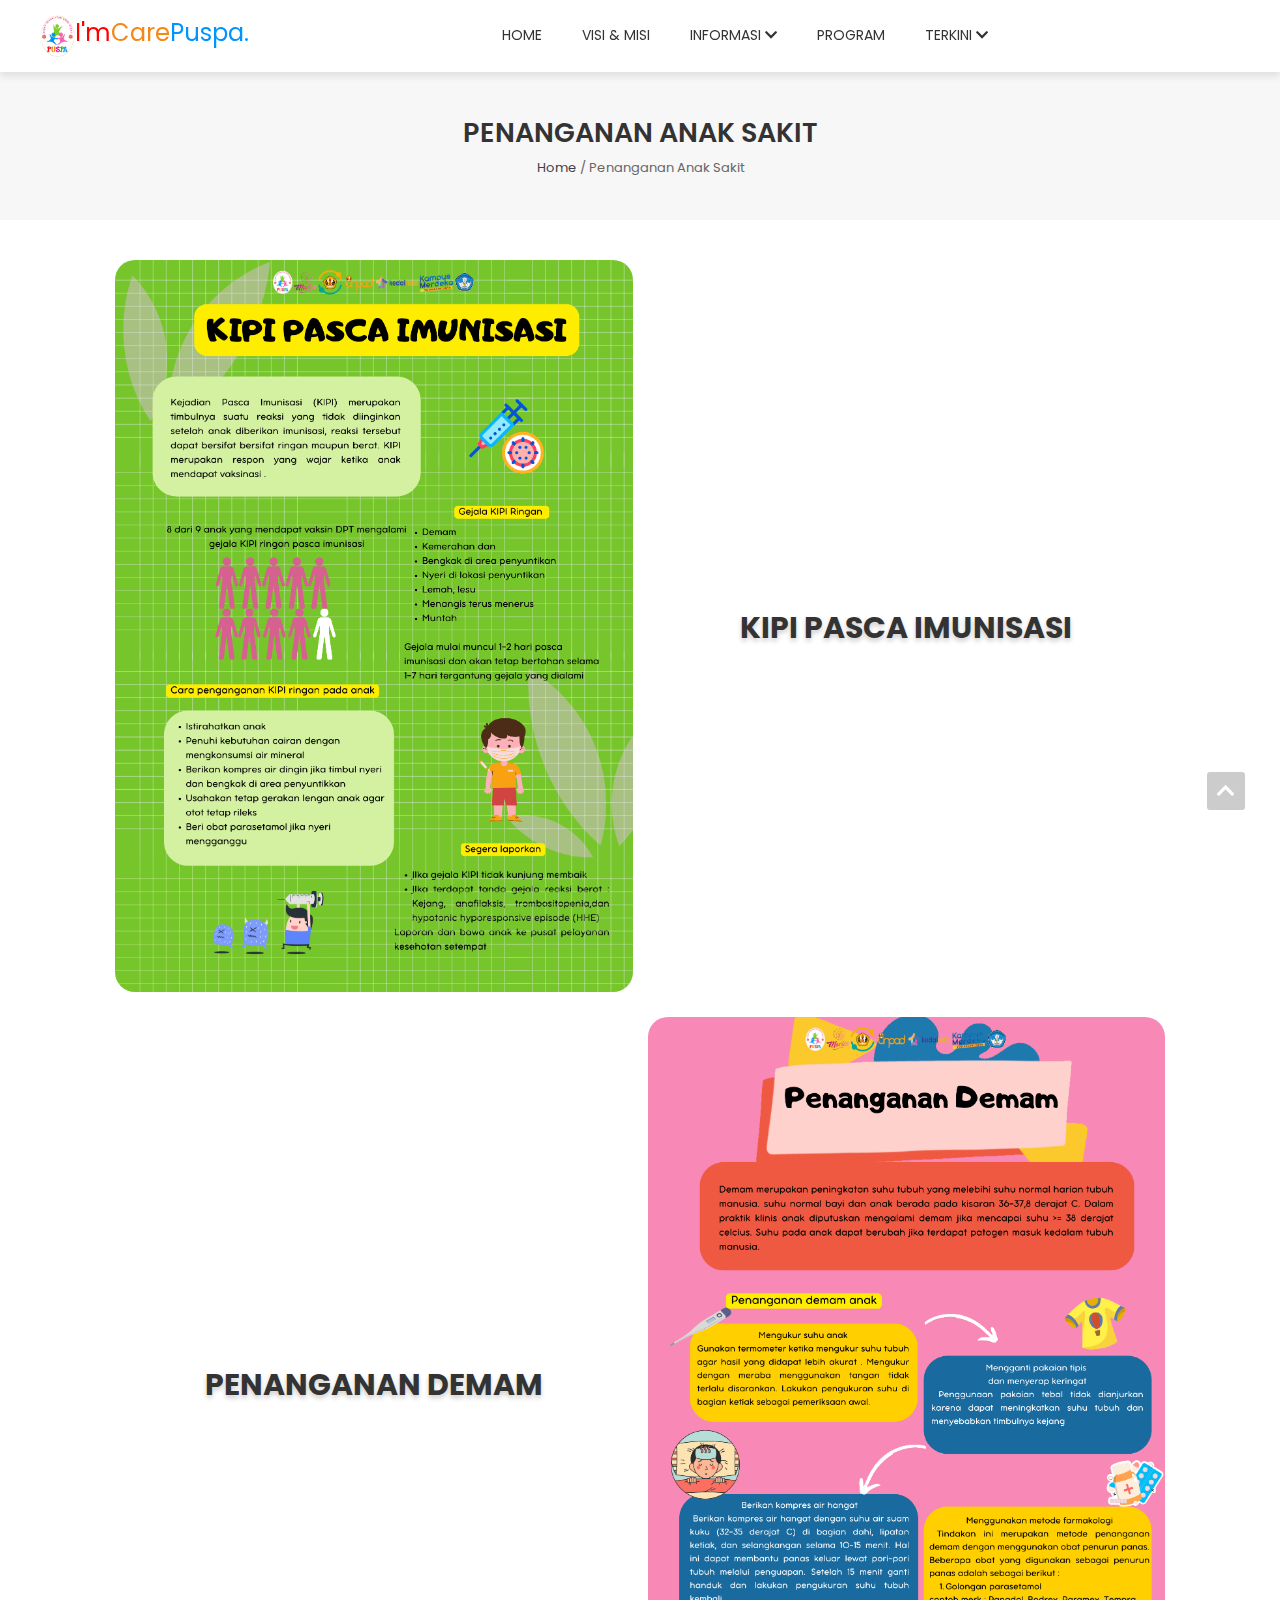
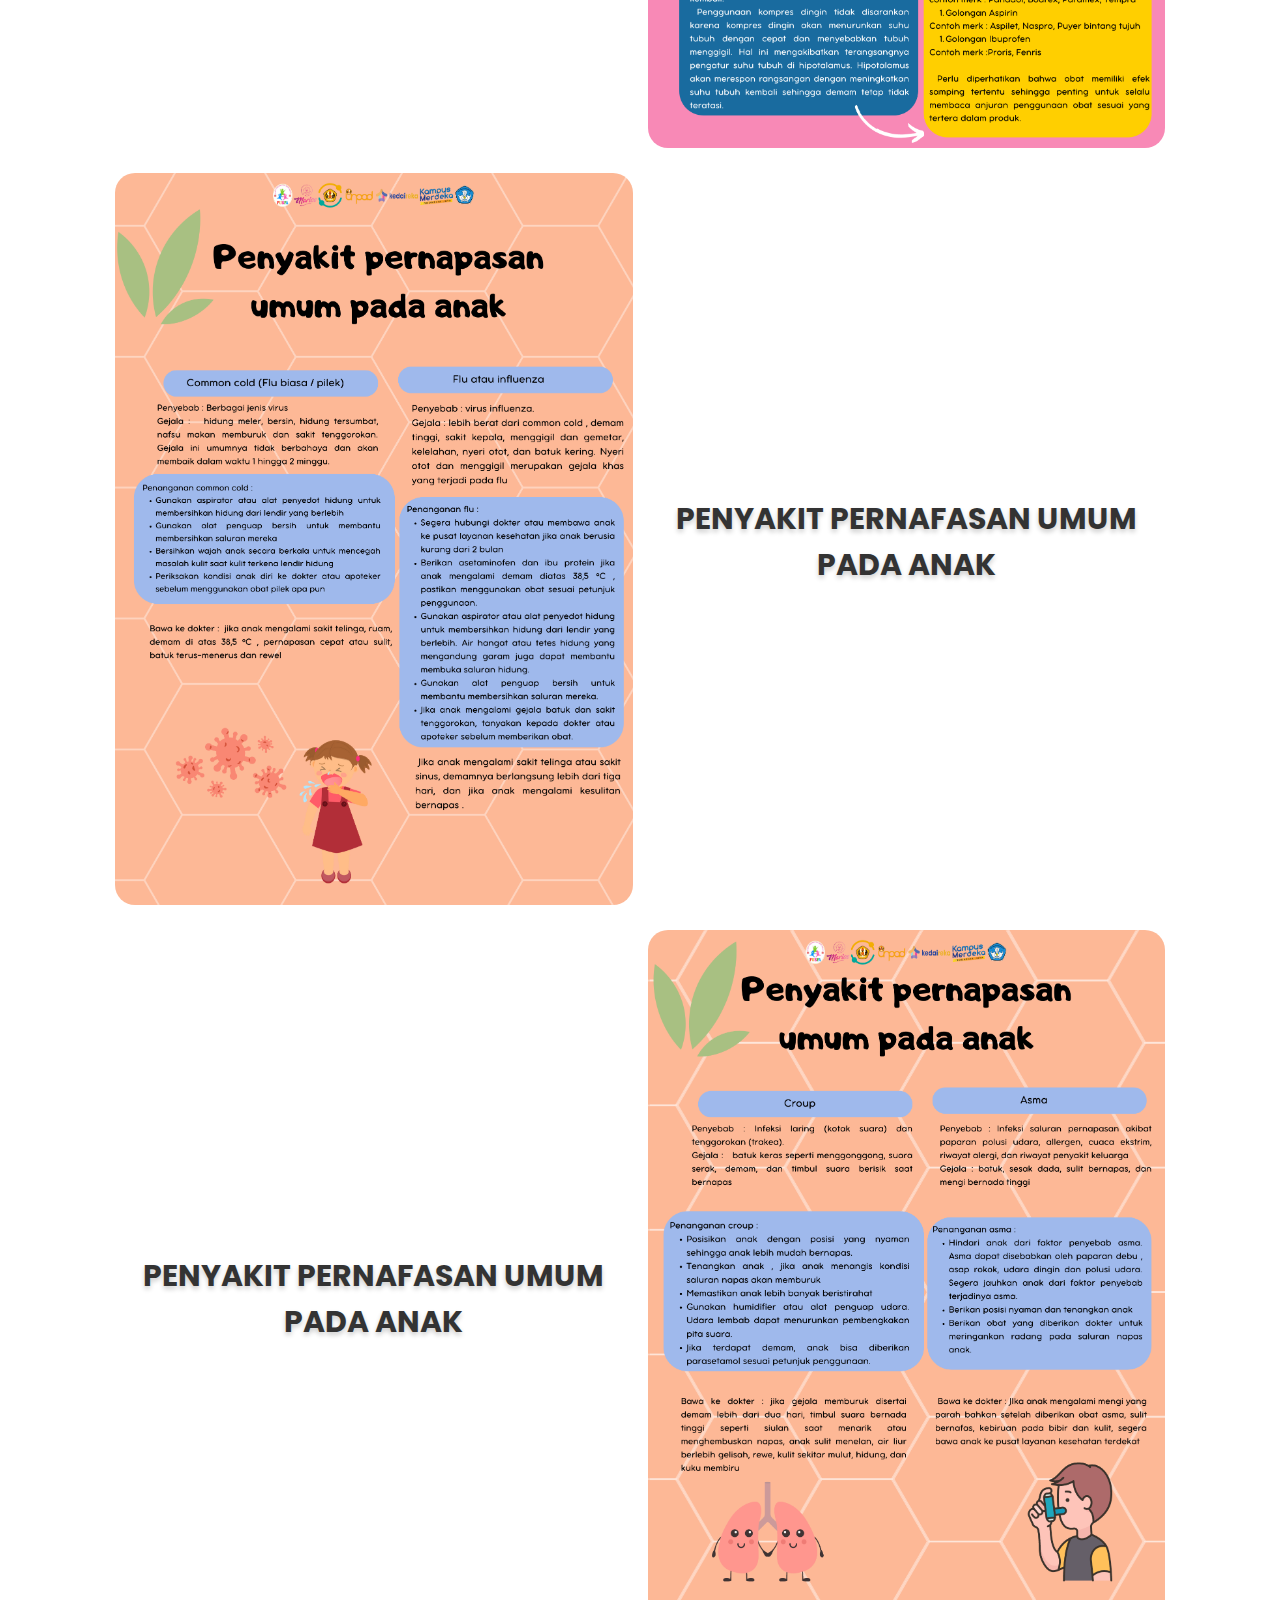
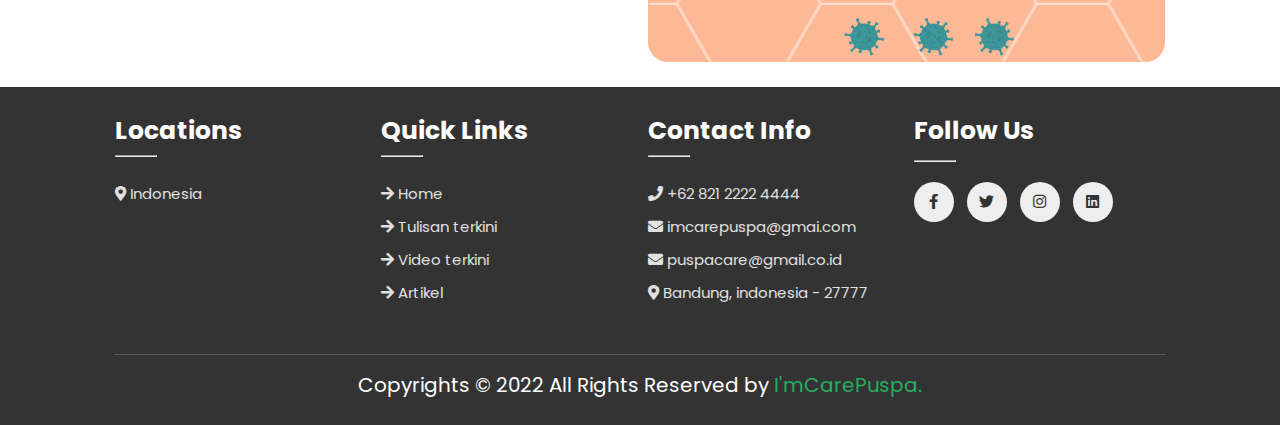
<file: informasi/penanganan-anak-sakit.html>
<!DOCTYPE html>
<html lang="en">

<head>
  <meta charset="UTF-8">
  <meta http-equiv="X-UA-Compatible" content="IE=edge">
  <meta name="viewport" content="width=device-width, initial-scale=1.0">
  <title>I'm Care Puspa.</title>


  <!-- link font awesome cdn -->
  <link rel="stylesheet" href="https://cdnjs.cloudflare.com/ajax/libs/font-awesome/5.15.4/css/all.min.css">

  <!-- link css -->
  <link rel="stylesheet" href="../style.css">

</head>

<body>

  <!-- awal header -->

  <header>
    <div class="flex">

      <a href="../index.html" class="logo"><img src="../img/LOGO.png" alt=""><span class="i">I'm</span><span
          class="c">Care</span><span class="p">Puspa.</span></a>

      <nav class="navbar">
        <ul>
          <li><a href="../index.html">HOME</a></li>
          <li><a href="../visi-misi.html">VISI & MISI</a></li>
          <!-- <li><a href="../kegiatan.html">KEGIATAN</a></li> -->
          <li><a href="#">INFORMASI <i class="fas fa-chevron-down"></i></a>
            <ul>
              <li><a href="penanganan-anak-sakit.html">Penanganan Anak Sakit</a></li>
              <li><a href="tumbuh-kembang-anak.html">Tumbuh Kembang Anak</a></li>
              <li><a href="parenting.html">Parenting</a></li>
              <li><a href="mother-care.html">Mother Care</a></li>
            </ul>
          </li>
          <li><a href="../program.html">PROGRAM</a></li>
          <li><a href="#">TERKINI <i class="fas fa-chevron-down"></i></a>
            <ul>
              <li><a href="#tulisan">Tulisan Terkini</a></li>
              <li><a href="#video">Video Terkini</a></li>
              <li><a href="#artikel">Info Terkini</a></li>
            </ul>
          </li>
        </ul>
      </nav>

      <div class="icons">
        <i class="fas fa-bars" id="menu-bars"></i>
      </div>

    </div>
  </header>

  <!-- akhir header -->

  <!-- link -->

  <section class="page-title">
    <h3>PENANGANAN ANAK SAKIT</h3>
    <p> <a href="../index.html">Home</a> / Penanganan Anak Sakit</p>
  </section>

  <!-- akhir link -->

  <!-- informasi -->

  <section class="info">

    <div class="flex">
      <div class="image">
        <img src="../img/poster/Anak Sakit/Kipi Pasca Imunisasi.png" alt="">
      </div>

      <div class="content">
        <h3>Kipi Pasca Imunisasi</h3>
      </div>
    </div>

    <div class="flex">
      <div class="content">
        <h3>Penanganan Demam</h3>
      </div>

      <div class="image">
        <img src="../img/poster/Anak Sakit/Penanganan demam.png" alt="">
      </div>
    </div>

    <div class="flex">
      <div class="image">
        <img src="../img/poster/Anak Sakit/Penyakit pernafasan umum pada anak ke1.png" alt="">
      </div>

      <div class="content">
        <h3>Penyakit pernafasan umum pada anak</h3>
      </div>
    </div>

    <div class="flex">
      <div class="content">
        <h3>Penyakit pernafasan umum pada anak</h3>
      </div>

      <div class="image">
        <img src="../img/poster/Anak Sakit/Penyakit Pernapasan umum pada anak ke-2.png" alt="">
      </div>
    </div>

  </section>

  <!-- akhir informasi -->



  <!-- footer -->

  <section class="footer">

    <div class="box-containers">

      <div class="kotak">
        <h3>Locations</h3>
        <hr class="hr">
        <a href="#"> <i class="fas fa-map-marker-alt"></i> Indonesia</a>
      </div>

      <div class="kotak">
        <h3>Quick Links</h3>
        <hr class="hr">
        <a href="../index.html"> <i class="fas fa-arrow-right"></i> Home</a>
        <a href="../index.html"> <i class="fas fa-arrow-right"></i> Tulisan terkini</a>
        <a href="../index.html"> <i class="fas fa-arrow-right"></i> Video terkini</a>
        <a href="../index.html"> <i class="fas fa-arrow-right"></i> Artikel</a>
      </div>

      <div class="kotak">
        <h3>Contact Info</h3>
        <hr class="hr">
        <a href="#"> <i class="fas fa-phone"></i> +62 821 2222 4444</a>
        <a href="#"> <i class="fas fa-envelope"></i> imcarepuspa@gmai.com</a>
        <a href="#"> <i class="fas fa-envelope"></i> puspacare@gmail.co.id</a>
        <a href="#"> <i class="fas fa-map-marker-alt"></i> Bandung, indonesia - 27777</a>
      </div>

      <div class="social-links">
        <h3>Follow Us</h3>
        <hr class="hr">
        <a href="#"> <i class="fab fa-facebook-f"></i></a>
        <a href="#"> <i class="fab fa-twitter"></i></a>
        <a href="#"> <i class="fab fa-instagram"></i></a>
        <a href="#"> <i class="fab fa-linkedin"></i></a>
      </div>

    </div>

    <div class="credit"> Copyrights © 2022 All Rights Reserved by <span>I'mCarePuspa.</span> </div>

  </section>

  <!-- akhir footer -->

  <!-- awal back to top -->

  <a class="gotopbtn" href="#"> <i class="fas fa-chevron-up"></i> </a>

  <!-- akhir back to top -->

  <!-- js -->
  <script src="../script.js"></script>

</body>

</html>
</file>
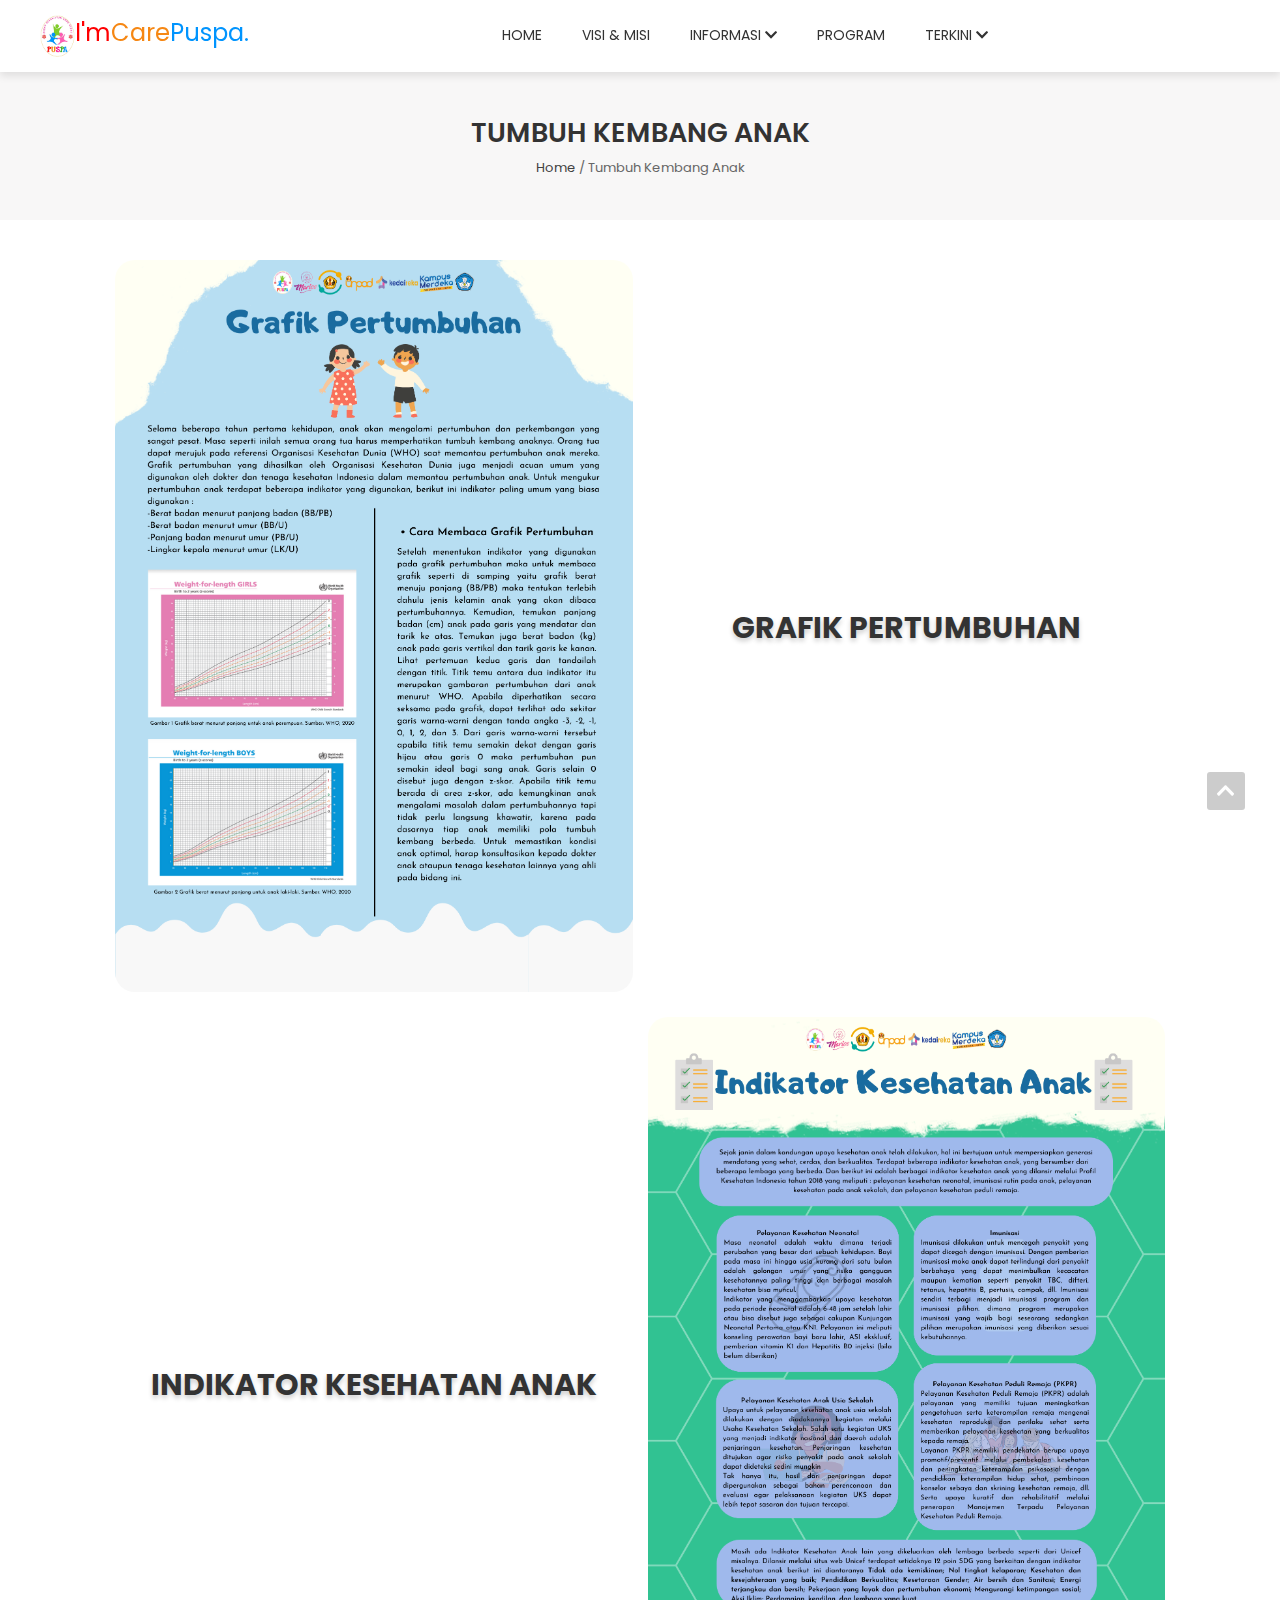
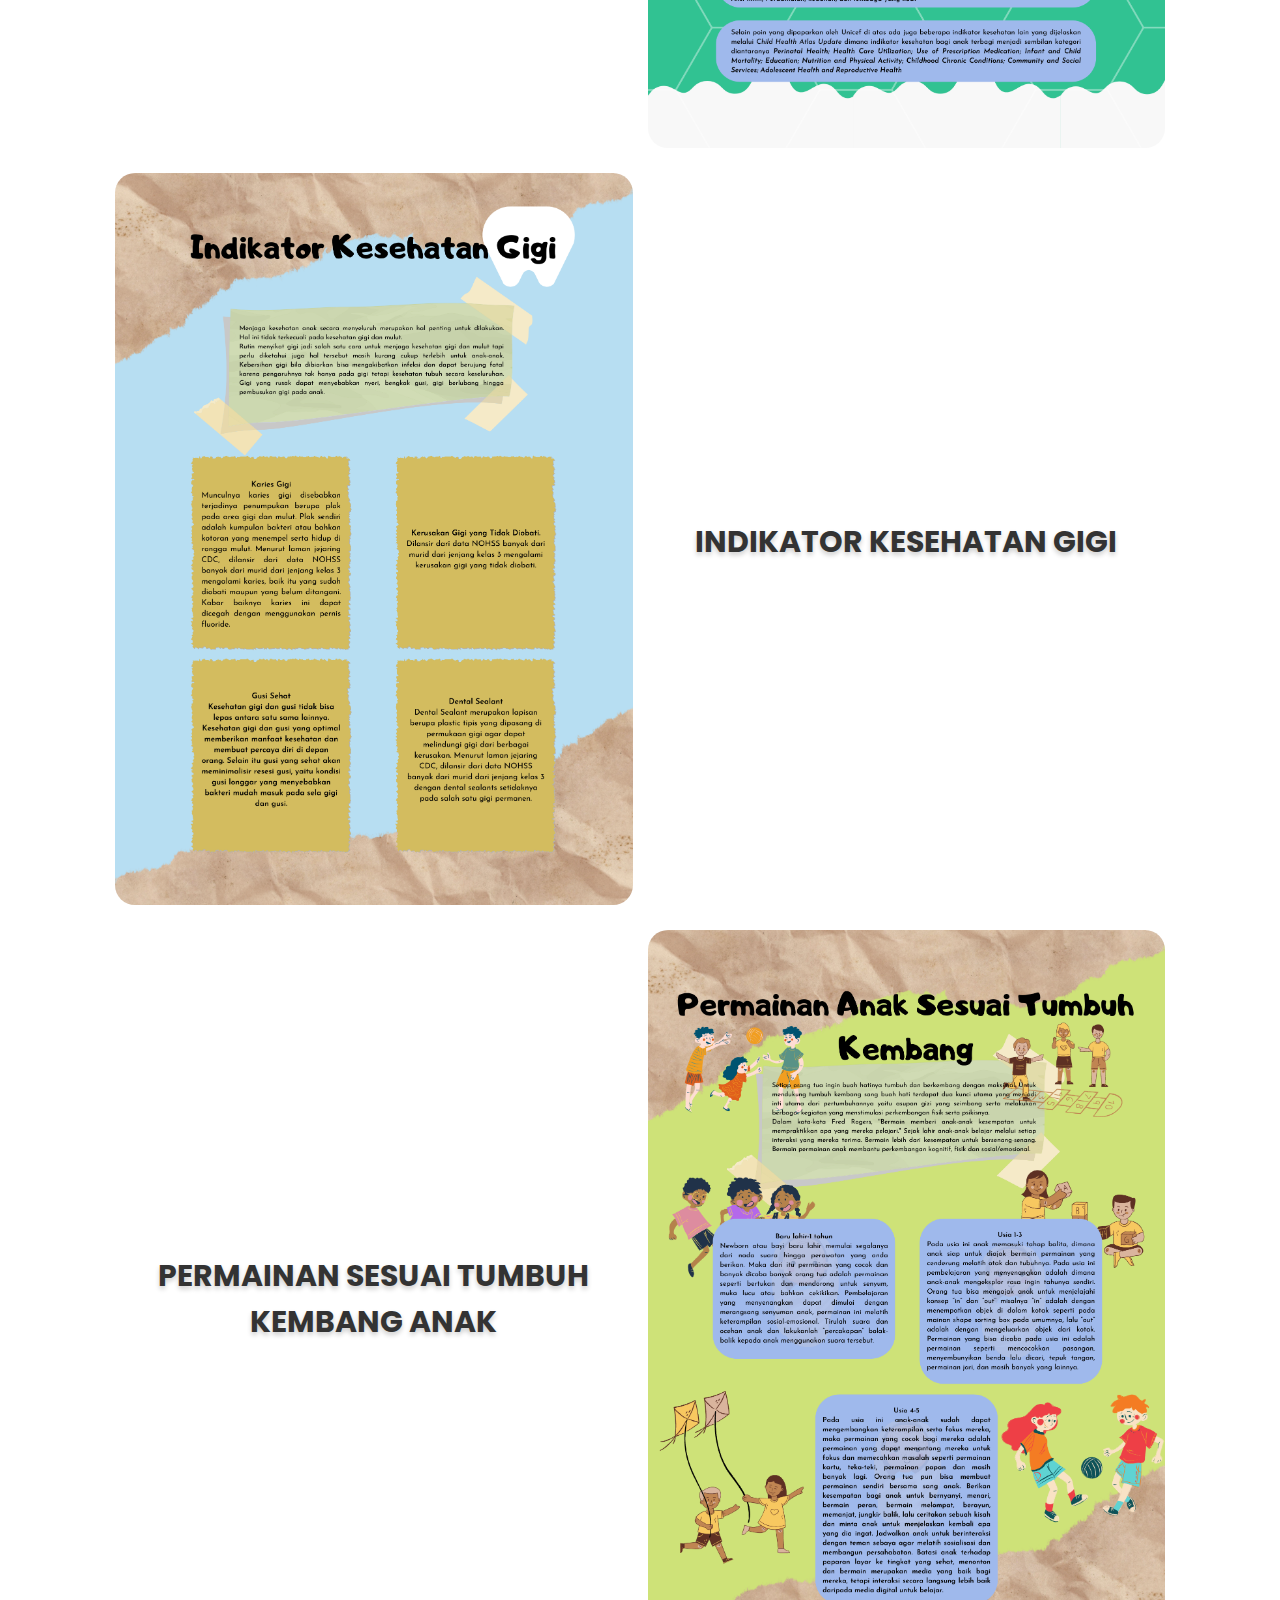
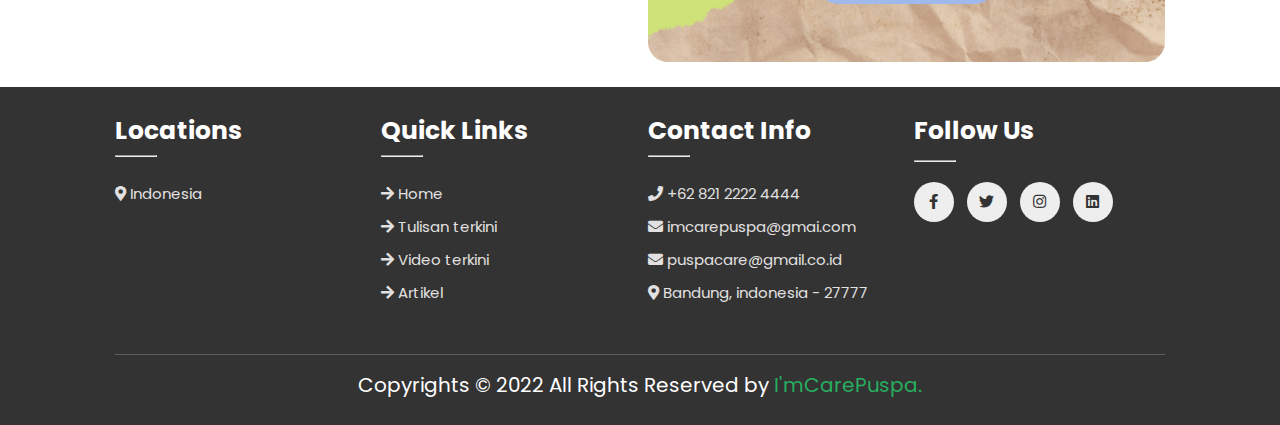
<file: informasi/tumbuh-kembang-anak.html>
<!DOCTYPE html>
<html lang="en">

<head>
  <meta charset="UTF-8">
  <meta http-equiv="X-UA-Compatible" content="IE=edge">
  <meta name="viewport" content="width=device-width, initial-scale=1.0">
  <title>I'm Care Puspa.</title>


  <!-- link font awesome cdn -->
  <link rel="stylesheet" href="https://cdnjs.cloudflare.com/ajax/libs/font-awesome/5.15.4/css/all.min.css">

  <!-- link css -->
  <link rel="stylesheet" href="../style.css">

</head>

<body>

  <!-- awal header -->

  <header>
    <div class="flex">

      <a href="../index.html" class="logo"><img src="../img/LOGO.png" alt=""><span class="i">I'm</span><span
          class="c">Care</span><span class="p">Puspa.</span></a>

      <nav class="navbar">
        <ul>
          <li><a href="../index.html">HOME</a></li>
          <li><a href="../visi-misi.html">VISI & MISI</a></li>
          <!-- <li><a href="../kegiatan.html">KEGIATAN</a></li> -->
          <li><a href="#">INFORMASI <i class="fas fa-chevron-down"></i></a>
            <ul>
              <li><a href="penanganan-anak-sakit.html">Penanganan Anak Sakit</a></li>
              <li><a href="tumbuh-kembang-anak.html">Tumbuh Kembang Anak</a></li>
              <li><a href="parenting.html">Parenting</a></li>
              <li><a href="mother-care.html">Mother Care</a></li>
            </ul>
          </li>
          <li><a href="../program.html">PROGRAM</a></li>
          <li><a href="#">TERKINI <i class="fas fa-chevron-down"></i></a>
            <ul>
              <li><a href="#tulisan">Tulisan Terkini</a></li>
              <li><a href="#video">Video Terkini</a></li>
              <li><a href="#artikel">Info Terkini</a></li>
            </ul>
          </li>
        </ul>
      </nav>

      <div class="icons">
        <i class="fas fa-bars" id="menu-bars"></i>
      </div>

    </div>
  </header>

  <!-- akhir header -->

  <!-- link -->

  <section class="page-title">
    <h3>TUMBUH KEMBANG ANAK</h3>
    <p> <a href="../index.html">Home</a> / Tumbuh Kembang Anak</p>
  </section>

  <!-- akhir link -->

  <!-- informasi -->

  <section class="info">

    <div class="flex">
      <div class="image">
        <img src="../img/poster/Tumbuh Kembang Anak/Grafik Pertumbuhan.png" alt="">
      </div>

      <div class="content">
        <h3>Grafik Pertumbuhan</h3>
      </div>
    </div>

    <div class="flex">
      <div class="content">
        <h3>Indikator Kesehatan Anak</h3>
      </div>

      <div class="image">
        <img src="../img/poster/Tumbuh Kembang Anak/Indikator Kesehatan Anak.png" alt="">
      </div>
    </div>

    <div class="flex">
      <div class="image">
        <img src="../img/poster/Tumbuh Kembang Anak/Indikator Kesehatan Gigi.png" alt="">
      </div>

      <div class="content">
        <h3>Indikator Kesehatan Gigi</h3>
      </div>
    </div>

    <div class="flex">
      <div class="content">
        <h3>Permainan sesuai tumbuh kembang anak</h3>
      </div>

      <div class="image">
        <img src="../img/poster/Tumbuh Kembang Anak/Permainan sesuai tumbuh kembang anak.png" alt="">
      </div>
    </div>

  </section>

  <!-- akhir informasi -->



  <!-- footer -->

  <section class="footer">

    <div class="box-containers">

      <div class="kotak">
        <h3>Locations</h3>
        <hr class="hr">
        <a href="#"> <i class="fas fa-map-marker-alt"></i> Indonesia</a>
      </div>

      <div class="kotak">
        <h3>Quick Links</h3>
        <hr class="hr">
        <a href="../index.html"> <i class="fas fa-arrow-right"></i> Home</a>
        <a href="../index.html"> <i class="fas fa-arrow-right"></i> Tulisan terkini</a>
        <a href="../index.html"> <i class="fas fa-arrow-right"></i> Video terkini</a>
        <a href="../index.html"> <i class="fas fa-arrow-right"></i> Artikel</a>
      </div>

      <div class="kotak">
        <h3>Contact Info</h3>
        <hr class="hr">
        <a href="#"> <i class="fas fa-phone"></i> +62 821 2222 4444</a>
        <a href="#"> <i class="fas fa-envelope"></i> imcarepuspa@gmai.com</a>
        <a href="#"> <i class="fas fa-envelope"></i> puspacare@gmail.co.id</a>
        <a href="#"> <i class="fas fa-map-marker-alt"></i> Bandung, indonesia - 27777</a>
      </div>

      <div class="social-links">
        <h3>Follow Us</h3>
        <hr class="hr">
        <a href="#"> <i class="fab fa-facebook-f"></i></a>
        <a href="#"> <i class="fab fa-twitter"></i></a>
        <a href="#"> <i class="fab fa-instagram"></i></a>
        <a href="#"> <i class="fab fa-linkedin"></i></a>
      </div>

    </div>

    <div class="credit"> Copyrights © 2022 All Rights Reserved by <span>I'mCarePuspa.</span> </div>

  </section>

  <!-- akhir footer -->

  <!-- awal back to top -->

  <a class="gotopbtn" href="#"> <i class="fas fa-chevron-up"></i> </a>

  <!-- akhir back to top -->

  <!-- js -->
  <script src="../script.js"></script>

</body>

</html>
</file>
<file: style.css>
/* @import url('https://fonts.googleapis.com/css2?family=Nunito:wght@200;300;400;600;700&display=swap'); */
@import url('https://fonts.googleapis.com/css2?family=Poppins:wght@300;400;500;600;700&display=swap');


:root {
  --green: #27ae60;
  --black: #192a56;
  --light-color: #666;
  --box-shadow: 0 .4rem .8rem rgba(0, 0, 0, .1);
}

* {
  font-family: 'Poppins', sans-serif;
  margin: 0;
  padding: 0;
  /* text-decoration: none;
  outline: none;
  border: none; */
  /* text-transform: capitalize; */
  transition: all .2s linear;
}

html {
  font-size: 62.5%;
  overflow-x: hidden;
  scroll-padding-top: 5.5rem;
  scroll-behavior: smooth;
}

.btn {
  margin-top: 1rem;
  display: inline-block;
  font-style: 1.7rem;
  color: #fff;
  background: var(--black);
  border-radius: .5rem;
  cursor: pointer;
  padding: .8rem 3rem;
}

.btn:hover {
  background: var(--green);
  letter-spacing: .1rem;
}

/* ==========HALAMAN UTAMA========== */

/* awal header */

header {
  position: sticky;
  top: 0;
  left: 0;
  right: 0;
  background-color: #fff;
  z-index: 1000;
  box-shadow: var(--box-shadow);
}

header .flex {
  margin: 0 auto;
  display: flex;
  align-items: center;
  justify-content: space-between;
  padding: 1.5rem 2rem;
  max-width: 1200px;
}

header .flex .logo {
  display: flex;
  font-size: 2.4rem;
  color: #333;
  text-decoration: none;
}

header .flex .logo .i {
  color: #fe0002;
}

header .flex .logo .c {
  color: #f68713;
}

header .flex .logo .p {
  color: #0094fe;
}

header .flex .logo img {
  width: 3.5rem;
}

header .flex .navbar ul {
  list-style: none;
}

header .flex .navbar ul li {
  float: left;
  position: relative;
}

header .flex .navbar ul li a {
  font-size: 1.4rem;
  border-radius: .5rem;
  padding: .5rem 2rem;
  display: block;
  color: #333;
  text-transform: capitalize;
  text-decoration: none;
}

header .flex .navbar ul li a.active,
header .flex .navbar ul li a:hover {
  background: var(--green);
  color: #fff;
}

header .flex .navbar ul li ul {
  position: absolute;
  left: 0;
  width: 26rem;
  background-color: #fff;
  animation: fadeIn .2s linear;
  display: none;
}

header .flex .navbar ul li ul li {
  width: 100%;
}

header .flex .navbar ul li:hover ul {
  display: inline-block;
}

/* header .flex .icons>* {
  font-size: 2rem;
  margin-left: 1rem;
  color: #333;
  cursor: pointer;
}

header .flex .icons>*:hover {
  color: var(--green);
} */

header .icons i,
header .icons a {
  cursor: pointer;
  margin-left: .5rem;
  height: 4.5rem;
  line-height: 4.5rem;
  width: 4.5rem;
  text-align: center;
  font-size: 1.7rem;
  color: var(--black);
  border-radius: 50%;
  background: #eee;
}

header .icons i:hover,
header .icons a:hover {
  color: #fff;
  background: var(--green);
  transform: rotate(360deg);
}

header .icons #menu-bars {
  display: none;
}

/* akhir header */

/* slide */

.slides {
  width: 100%;
  position: relative;
}

.slides .slide {
  display: none;
}

.slides .slide img {
  width: 100%;
  animation-name: fade;
  animation-duration: 1.5s;
}

.slides .slide .date {
  position: absolute;
  top: 50%;
  left: 50%;
  transform: translate(-50%, -50%);
  text-align: center;
  width: 100%;
}

.slides .slide .date .text {
  font-size: 3rem;
  font-weight: 400;
  color: #fff;
  animation: fadeIn 0.4s cubic-bezier(.54, 1.3, .63, 1.34) .2s backwards;
}

.slides .slide .date h2 {
  font-size: 5rem;
  font-weight: 500;
  color: #fff;
  text-shadow: 0 .3rem .5rem rgba(0, 0, 0, .7);
  line-height: 1.5;
  animation: fadeIn 0.4s cubic-bezier(.54, 1.3, .63, 1.34) .4s backwards;
}

@keyframes fadeIn {
  0% {
    transform: translateY(-1rem) scale(0);
    opacity: 0;
  }
}

.slides .navigation {
  position: absolute;
  top: 50%;
  left: 50%;
  transform: translate(-50%, -50%);
  display: flex;
  justify-content: space-between;
  width: 100%;
}

.slides .navigation .prev,
.slides .navigation .next {
  cursor: pointer;
  padding: 16px;
  font-weight: bold;
  font-size: 20px;
  color: white;
  background: rgba(0, 0, 0, 0.2);
  user-select: none;
  transition: 0.6s ease;
}

.slides .navigation .prev:hover,
.slides .navigation .next:hover {
  background: rgba(0, 0, 0, 1);
}

/* akhir slide */

/* tulisan terkini */

/* .fokus {
  background-color: #f7f7f7;
} */

.fokus h1 {
  text-align: center;
  padding-top: 2rem;
  padding-bottom: 1rem;
  color: rgb(39, 39, 39);
  font-size: 3rem;
}

.fokus .hr {
  width: 40px;
  margin: auto;
  margin-bottom: 20px;
}

.fokus .box-container {
  display: grid;
  grid-template-columns: repeat(auto-fit, minmax(29rem, 1fr));
  gap: 6rem;
  padding-bottom: 3rem;
}

.fokus .box-container .box {
  text-align: center;
  padding: 2rem;
}

.fokus .box-container .box img {
  height: 10rem;
  width: 10rem;
  border-radius: 50%;
  margin-bottom: 1rem;
  border: 4px solid #333;
  box-shadow: 1px 1px 1px rgba(0, 0, 0, .5);
}

.fokus .box-container .box h3 {
  font-size: 2rem;
  color: #333;
  font-weight: 400;
  text-shadow: 0 .3rem .5rem rgba(0, 0, 0, .2);
}

.fokus .box-container .box p {
  font-size: 1.3rem;
  color: #3ec6ab;
}

/* .container {
  padding: 15px 9%;
  padding-bottom: 100px;
}

.container .box-container {
  display: grid;
  grid-template-columns: repeat(auto-fit, minmax(270px, 1fr));
  gap: 15px;
}

.container .box-container .box {
  text-align: center;
  padding: 30px 20px;
}

.container .box-container .box img {
  height: 200px;
}

.container .box-container .box h3 {
  color: #333;
  font-size: 15px;
  padding: 10px 0;
} */

/* akhir tulisan terkini */

/* video terkini */

section {
  padding: 2rem 9%;
}

.about {
  background-color: #333;
}

.about .row {
  display: flex;
  align-items: center;
  gap: 2rem;
  flex-wrap: wrap;
  padding: 2rem 0;
  padding-top: 3rem;
  padding-bottom: 3rem;
}

.about .row .video-container {
  flex: 1 1 40rem;
  position: relative;
}

.about .row .video-container iframe {
  width: 100%;
}

.about .row .content {
  flex: 1 1 40rem;
}

.about .row .content h3 {
  font-size: 3rem;
  color: #fff;
  padding-bottom: 2rem;
}

.about .row .content .hr {
  width: 40px;
  margin: auto 0;
  margin-bottom: 20px;
}

.about .row .content p {
  font-size: 1.5rem;
  color: rgb(236, 232, 232);
  padding: .5rem 0;
  padding-top: 1rem;
  line-height: 1.5;
}

/* akhir video terkini */

/* artikel lainnya */

.artikel {
  background-color: #f7f7f7;
  padding-top: 4rem;
  padding-bottom: 8rem;
}

.artikel .box-container {
  display: grid;
  grid-template-columns: repeat(auto-fit, minmax(25rem, 1fr));
  gap: 1.5rem;
}

/* .artikel .box-container .kolom {
  padding-bottom: 3rem;
} */

.artikel .box-container .kolom h3 {
  padding: .5rem 0;
  font-size: 2.5rem;
  color: #333;
  text-align: center;
}

.artikel .box-container .kolom .hr {
  width: 40px;
  margin: auto;
  margin-bottom: 20px;
}

.artikel .box-container .kolom a {
  display: block;
  padding: .5rem 0;
  font-size: 1.3rem;
  font-weight: 500;
  color: #3ec6ab;
  text-decoration: none;
  border: .2px solid #dbdbdb;
  border-style: dashed;
  border-bottom-width: 0px;
  border-right-width: 0px;
  border-left-width: 0px;
}

.artikel .box-container .kolom a:hover {
  color: black;
}

.artikel .box-container .kolom img {
  width: 40px;
}

.artikel .box-container .kolom p {
  font-size: 1.2rem;
  padding-bottom: .5rem;
  font-weight: 200;
  color: #333;
}

/* akhir artikel lainnya */

/* page-title */

.page-title {
  display: flex;
  flex-flow: column;
  align-items: center;
  justify-content: center;
  gap: .5rem;
  background-color: #f8f7f7;
  text-align: center;
  min-height: 12vh;
}

.page-title h3 {
  font-size: 2.7rem;
  font-weight: 600;
  color: #333;
}

.page-title p {
  font-size: 1.3rem;
  color: var(--light-color);
}

.page-title p a {
  color: rgb(65, 65, 65);
  text-decoration: none;
}

.page-title p a:hover {
  color: #27ae60;
}

/* akhir page-title */

/* visi & misi */

.container {
  padding-bottom: 8rem;
}

.container img {
  display: block;
  width: 400px;
  margin-left: auto;
  margin-right: auto;
  padding-top: 5rem;
}

.container p {
  width: 700px;
  font-weight: 200;
  text-align: left;
  margin-left: auto;
  margin-right: auto;
  padding-top: 2.5rem;
  font-size: 1.5rem;
  color: var(--light-color);
}

/* akhir visi & misi */

/* kegiatan */

.kegiatan {
  height: 80vh;
}

/* akhir kegiatan */


/* info */

.info .flex {
  max-width: 1200px;
  margin: 0 auto;
  display: flex;
  align-items: center;
  flex-wrap: wrap;
  gap: 1.5rem;
}

.info .flex .image {
  flex: 1 1 40rem;
}

.info .flex .image img {
  width: 100%;
  border-radius: 2rem;
}

.info .flex .content {
  flex: 1 1 40rem;
  text-align: center;
}

.info .flex .content h3 {
  font-size: 3rem;
  text-transform: uppercase;
  color: #333;
  text-shadow: 0 .3rem .5rem rgba(0, 0, 0, .2);
}

.info .flex:nth-child(odd) {
  margin: 2rem auto;
  flex-wrap: wrap-reverse;
}

/* akhir info */



/* program */

.program .isi h3 {
  padding-top: 3rem;
  font-size: 2rem;
  text-align: left;
  color: #333;
  text-shadow: 0 .3rem .5rem rgba(0, 0, 0, .1);
}

.program .isi p {
  /* width: 1000px; */
  font-weight: 200;
  text-align: left;
  margin-left: auto;
  margin-right: auto;
  padding-top: 1.5rem;
  font-size: 1.5rem;
  color: var(--light-color);
}

.program h4 {
  padding-top: 3rem;
  font-size: 1.8rem;
  text-align: left;
  color: #333;
  text-shadow: 0 .3rem .5rem rgba(0, 0, 0, .1);
}

.miles {
  max-width: 1200px;
  margin: 0 auto;
  display: flex;
  align-items: center;
  flex-wrap: wrap;
  gap: 1.5rem;
}

.miles .image {
  margin-left: auto;
  margin-right: auto;
}

.miles .image img {
  width: 300px;
  border-radius: 2rem;
}

.miles .content {
  margin-left: auto;
  margin-right: auto;
}

.miles .content h3 {
  font-size: 1.5rem;
  color: var(--light-color);
  text-shadow: 0 .3rem .5rem rgba(0, 0, 0, .1);
}

.miles:nth-child(odd) {
  margin: 2rem auto;
  flex-wrap: wrap-reverse;
}

.program .isi .jadwal img {
  width: 400px;
  padding-top: 2rem;
}

/* akhir program */

/* artikel */

.artikel-terkini {
  background-color: #fff;
}

.artikel-terkini .container .art img {
  width: 600px;
  padding-top: .5rem;
  margin-left: 0;
}

.artikel-terkini .container h3 {
  font-size: 2.4rem;
  text-align: left;
  padding-top: 2rem;
  color: #333;
  text-shadow: 0 .3rem .5rem rgba(0, 0, 0, .1);
}

.artikel-terkini .container p {
  width: 100%;
  font-weight: 200;
  text-align: left;
  margin-left: auto;
  margin-right: auto;
  padding-top: 2.5rem;
  font-size: 1.5rem;
  color: var(--light-color);
}

.artikel-terkini .container h4 {
  font-size: 1.7rem;
  text-align: left;
  padding-top: 2rem;
  color: #333;
}

/* akhir artikel */



/* partners */

@keyframes scroll {
  0% {
    transform: translateX(0);
  }

  100% {
    transform: translateX(calc(-220px * 6));
  }
}

.slider {
  height: 150px;
  margin: auto;
  overflow: hidden;
  position: relative;
  width: 100%;
  background-color: #fff;
}

.slider .slide-track {
  animation: scroll 40s linear infinite;
  display: flex;
  width: calc(220px * 12);
}

.slider .partners {
  padding-top: 2rem;
  margin: auto 10rem;
}

/* akhir partners */

/* awal footer */

.footer {
  background-color: #333;
}

.footer .box-containers {
  display: grid;
  grid-template-columns: repeat(auto-fit, minmax(25rem, 1fr));
  gap: 1.5rem;
}

.footer .box-containers .kotak {
  padding-bottom: 3rem;
}

.footer .box-containers .kotak h3 {
  padding: .5rem 0;
  font-size: 2.5rem;
  color: #fff;
}

.footer .box-containers .kotak .hr {
  width: 40px;
  margin: auto 0;
  margin-bottom: 20px;
}

.footer .box-containers .kotak a {
  display: block;
  padding: .5rem 0;
  font-size: 1.5rem;
  color: rgb(226, 224, 224);
  text-decoration: none;
}

.footer .box-containers .social-links h3 {
  padding: .5rem 0;
  font-size: 2.5rem;
  color: #fff;
  padding-bottom: 1rem;
}

.footer .box-containers .social-links .hr {
  width: 40px;
  margin: auto 0;
  margin-bottom: 20px;
}

.footer .box-containers .social-links a {
  display: inline-block;
  height: 40px;
  width: 40px;
  font-size: 15px;
  background-color: #eee;
  margin: 0 10px 10px 0;
  text-align: center;
  line-height: 40px;
  border-radius: 50%;
  color: #333;
  transition: all 0.5s ease;
}

.footer .box-containers .social-links a:hover {
  color: #fff;
  background-color: var(--green);
}

.footer .box-containers .kotak a:hover {
  color: var(--green);
  text-decoration: underline;
}

.footer .credit {
  text-align: center;
  border-top: .1rem solid rgb(95, 94, 94);
  font-size: 2rem;
  color: #fff;
  padding: .5rem;
  padding-top: 1.5rem;
  margin-top: 1.5rem;
}

.footer .credit span {
  color: var(--green);
}

/* akhir footer */

/* awal back to top */

.gotopbtn {
  position: fixed;
  width: 38px;
  height: 38px;
  background: rgba(0, 0, 0, 0.2);
  bottom: 90px;
  right: 35px;
  text-decoration: none;
  text-align: center;
  line-height: 38px;
  color: white;
  font-size: 20px;
  border-radius: 3px;
}

.gotopbtn:hover {
  background: var(--green);
}

/* akhir back to top */

/* ==========HALAMAN UTAMA========== */



/* mode HP */
@media (max-width:991px) {

  html {
    font-size: 55%;
  }

  header {
    padding: 1rem 2rem;
  }

  /* .slides {
    padding-top: 10px;
  } */

  .slides .slide img {
    width: 100%;
    height: 180px;
  }

  /* .slides .navigation {
    padding-top: 35px;
  } */

  .slides .navigation .prev,
  .slides .navigation .next {
    font-size: 18px;
    padding: 13px;
  }

  .container h1 {
    font-size: 20px;
  }

  .container .box-container .box {

    text-align: center;
    padding: 5px;
  }

  .container .box-container .box img {
    height: 150px;
  }

  .container .box-container .box h3 {
    color: black;
    font-size: 13px;
    padding: 10px 0;
  }

  .about .row .video-container iframe {
    width: 100%;
    height: 180px;
  }

}

@media (max-width:768px) {

  .gotopbtn {
    width: 30px;
    height: 30px;
    bottom: 75px;
    right: 27px;
    text-align: center;
    line-height: 30px;
    color: white;
    font-size: 15px;
    border-radius: 3px;
  }

  header .icons #menu-bars {
    display: inline-block;
  }

  header .flex {
    padding: 2rem;
  }

  header .flex .navbar {
    position: absolute;
    top: 99%;
    left: 0;
    right: 0;
    background-color: #fff;
    border-top: 1px solid rgba(0, 0, 0, .2);
    border-bottom: 1px solid rgba(0, 0, 0, .2);
    clip-path: polygon(0 0, 100% 0, 100% 0, 0 0);
  }

  header .flex .navbar.active {
    clip-path: polygon(0 0, 100% 0, 100% 100%, 0 100%);
  }

  header .flex .navbar ul li {
    width: 100%;
    padding: .5rem;
  }

  header .flex .navbar ul li ul {
    position: static;
    width: 100%;
    animation: none;
    background-color: #f7f7f7;
  }

  header .flex .navbar ul li ul li {
    padding-left: 2rem;
  }

  .slides .slide .date {
    position: absolute;
    top: 50%;
    left: 50%;
    transform: translate(-50%, -50%);
    text-align: center;
    width: 100%;
  }

  .slides .slide .date .text {
    font-size: 1.5rem;
    font-weight: 300;
    color: #fff;
  }

  .slides .slide .date h2 {
    font-size: 2rem;
    font-weight: 400;
    color: #fff;
    text-shadow: 0 .2rem .4rem rgba(0, 0, 0, .7);
  }

  .slides .navigation .prev,
  .slides .navigation .next {
    font-size: 15px;
    padding: 10px;
  }



  .container img {
    display: block;
    width: 200px;
    margin-left: auto;
    margin-right: auto;
    padding-top: 5rem;
  }

  .container p {
    width: 270px;
    font-weight: 200;
    text-align: left;
    margin-left: auto;
    margin-right: auto;
    padding-top: 2.5rem;
    font-size: 1.5rem;
    color: var(--light-color);
  }



  .info .flex .content h3 {
    font-size: 2rem;
  }



  .program .isi p {
    width: 270px;
    font-weight: 200;
    text-align: left;
    margin-left: auto;
    margin-right: auto;
    padding-top: 1.5rem;
    font-size: 1.5rem;
    color: var(--light-color);
  }

  .miles .image img {
    width: 100%;
    border-radius: 2rem;
  }

  .program .isi .jadwal img {
    width: 100%;
  }

  .artikel .container .art img {
    width: 100%;
  }


  /* tulisam */
  .container {
    padding: 20px;
  }

  /* akhir tulisan */

}

@media (max-width:991px) {

  html {
    font-size: 50%;
  }

}

@media (max-width: 576px) {

  .slides .navigation .prev,
  .slides .navigation .next {
    font-size: 12px;
    padding: 7px;
  }

}

@media (max-width: 360px) {

  .slides .navigation .prev,
  .slides .navigation .next {
    font-size: 11px;
    padding: 6px;
  }

}
</file>
